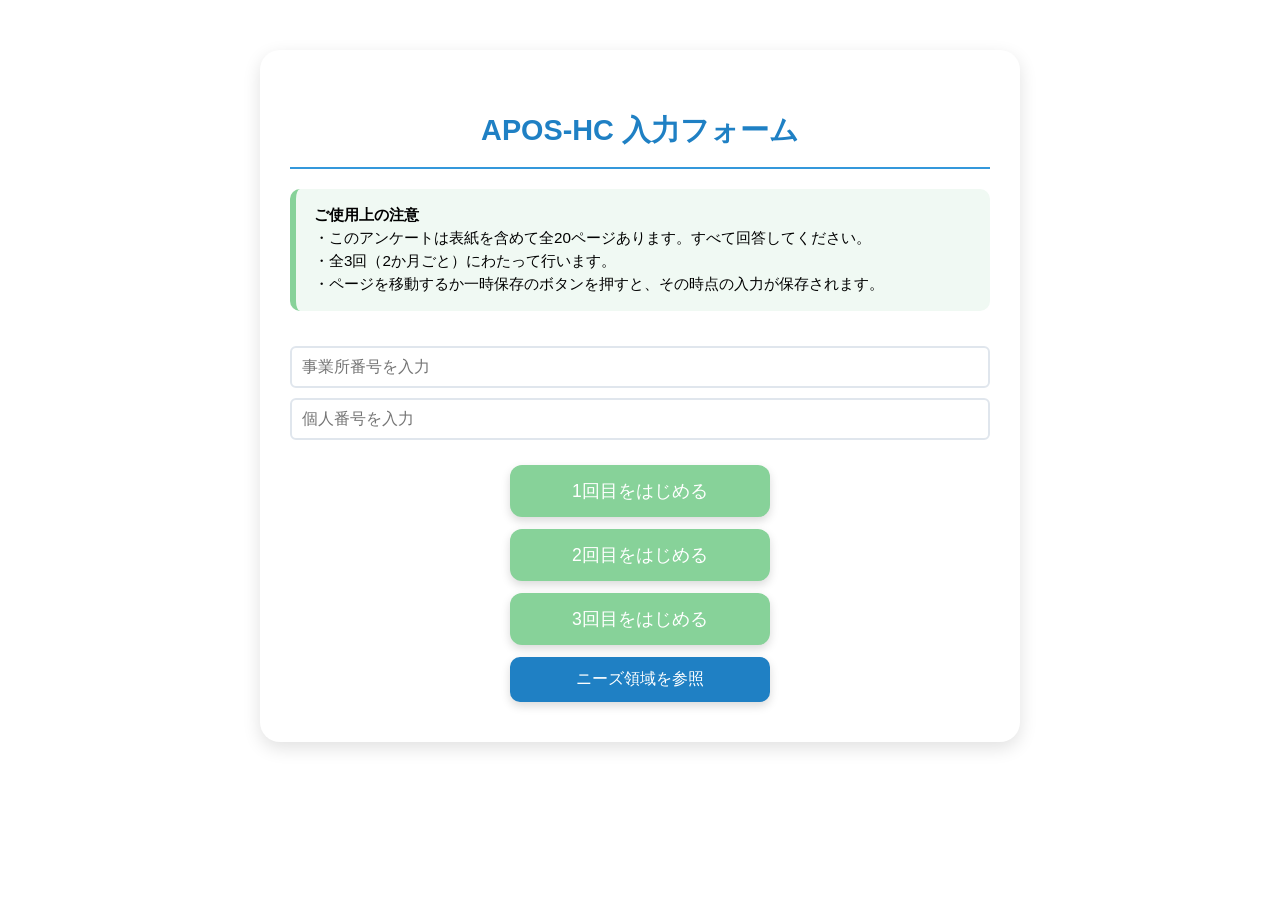
<file: frontend/index.html>
<!DOCTYPE html>
<html lang="ja">
<head>
  <!--
    APOS-HC 本番入力画面。
    実際の設問DOMは main.js + renderer.js が JSON 定義から動的生成する。
  -->
  <meta charset="UTF-8">
  <meta name="viewport" content="width=device-width, initial-scale=1.0, user-scalable=no">
  <meta name="robots" content="noindex, nofollow, noarchive, nosnippet">
  <title>APOS-HC 入力フォーム</title>
  <link rel="stylesheet" href="../main.css">
  <link rel="stylesheet" href="../forms-layout.css">
  <style>
    .dynamic-form-root .form-section {
      margin-bottom: 1rem;
      padding: 0.8rem;
      border: 1px solid #b0d6e6;
      border-radius: 8px;
      background: #fff;
    }

    .dynamic-form-root .form-section > h2 {
      margin: 0 0 0.8rem;
      font-size: 1rem;
      color: #003366;
    }

    .dynamic-form-root .field-row {
      margin-bottom: 0.7rem;
    }

    .dynamic-form-root .field-row:last-child {
      margin-bottom: 0;
    }

    .dynamic-form-root .field-label {
      display: block;
      font-weight: 600;
      margin-bottom: 0.3rem;
      color: #003366;
    }

    .dynamic-form-root input[type="text"],
    .dynamic-form-root input[type="number"],
    .dynamic-form-root input[type="email"],
    .dynamic-form-root select,
    .dynamic-form-root textarea {
      width: 100%;
      box-sizing: border-box;
    }

    .dynamic-form-root .date-triplet {
      display: flex;
      align-items: center;
      gap: 0.5rem;
      flex-wrap: wrap;
    }

    .dynamic-form-root .date-triplet input {
      width: 6em;
    }

    .dynamic-form-root .option-list {
      display: flex;
      flex-wrap: wrap;
      gap: 0.8rem 1.2rem;
    }

    .dynamic-form-root .table-component {
      width: 100%;
      border-collapse: collapse;
    }

    .dynamic-form-root .table-component th,
    .dynamic-form-root .table-component td {
      border: 1px solid #888;
      padding: 6px;
      vertical-align: top;
    }

    .dynamic-form-root .table-component th {
      background: #f5fafd;
      color: #003366;
      text-align: left;
    }

    .dynamic-form-root .table-static-text {
      padding: 0.55rem 0.7rem;
      border-radius: 6px;
      background: #ffffff;
      color: #2b3e50;
      font-weight: 600;
      line-height: 1.4;
    }

    .page-nav {
      margin-top: 1rem;
      display: flex;
      gap: 0.75rem;
      align-items: center;
    }
  </style>
</head>
<body>
  <!-- ここに後からJavaScriptでフォームが表示されます（フォームを埋め込む場所です） -->
  <div id="app"></div>
  <script type="module" src="./js/main.js"></script>
</body>
</html>
</file>
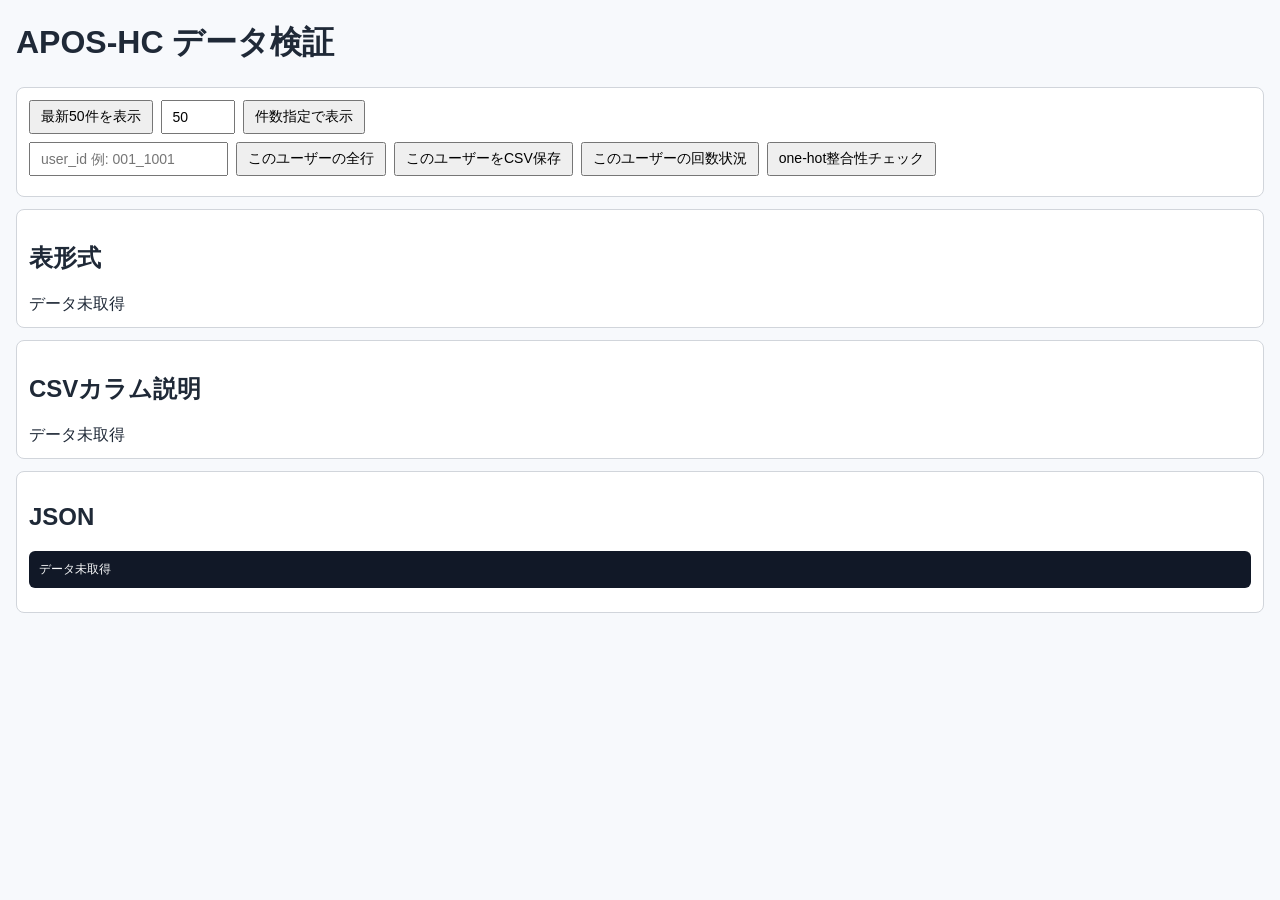
<file: frontend/verify.html>
<!DOCTYPE html>
<html lang="ja">
<head>
  <!--
    APOS-HC 検証専用画面。
    保存結果の可視化・回数確認・one-hot整合性チェックを行う。
  -->
  <meta charset="UTF-8">
  <meta name="viewport" content="width=device-width, initial-scale=1.0">
  <title>APOS-HC 検証ビュー</title>
  <style>
    body {
      font-family: sans-serif;
      margin: 16px;
      background: #f7f9fc;
      color: #1f2937;
    }
    .card {
      background: #fff;
      border: 1px solid #d1d5db;
      border-radius: 8px;
      padding: 12px;
      margin-bottom: 12px;
    }
    .row {
      display: flex;
      gap: 8px;
      flex-wrap: wrap;
      margin-bottom: 8px;
    }
    input, button {
      padding: 6px 10px;
      font-size: 14px;
    }
    button {
      cursor: pointer;
    }
    table {
      width: 100%;
      border-collapse: collapse;
      font-size: 13px;
      background: #fff;
    }
    th, td {
      border: 1px solid #e5e7eb;
      padding: 6px;
      text-align: left;
      vertical-align: top;
    }
    th {
      background: #f3f4f6;
    }
    pre {
      background: #111827;
      color: #f9fafb;
      padding: 10px;
      border-radius: 6px;
      overflow: auto;
      font-size: 12px;
      white-space: pre-wrap;
    }
    .error {
      color: #b91c1c;
      font-weight: 600;
    }
  </style>
</head>
<body>
  <h1>APOS-HC データ検証</h1>

  <div class="card">
    <div class="row">
      <button id="btnLatest">最新50件を表示</button>
      <input id="limitInput" type="number" min="1" max="500" value="50">
      <button id="btnLatestCustom">件数指定で表示</button>
    </div>
    <div class="row">
      <input id="userIdInput" type="text" placeholder="user_id 例: 001_1001">
      <button id="btnUserRows">このユーザーの全行</button>
      <button id="btnUserCsv">このユーザーをCSV保存</button>
      <button id="btnRoundStatus">このユーザーの回数状況</button>
      <button id="btnConsistency">one-hot整合性チェック</button>
    </div>
    <div id="status"></div>
  </div>

  <div class="card">
    <h2>表形式</h2>
    <div id="tableRoot">データ未取得</div>
  </div>

  <div class="card">
    <h2>CSVカラム説明</h2>
    <div id="guideRoot">データ未取得</div>
  </div>

  <div class="card">
    <h2>JSON</h2>
    <pre id="jsonRoot">データ未取得</pre>
  </div>

  <script>
    function resolveApiBase() {
      try {
        const qp = new URLSearchParams(window.location.search || "");
        const fromQuery = (qp.get("apiBase") || "").trim();
        if (fromQuery) return fromQuery.replace(/\/+$/, "");
      } catch (_) {}

      try {
        const o = window.location.origin;
        if (o && o !== "null") return o.replace(/\/+$/, "");
      } catch (_) {}

      return "http://127.0.0.1:8010";
    }
    const apiBase = resolveApiBase();
    const statusEl = document.getElementById("status");
    const tableRoot = document.getElementById("tableRoot");
    const guideRoot = document.getElementById("guideRoot");
    const jsonRoot = document.getElementById("jsonRoot");
    const userIdInput = document.getElementById("userIdInput");
    const limitInput = document.getElementById("limitInput");

    function setStatus(message, isError = false) {
      statusEl.textContent = `[API: ${apiBase}] ${message}`;
      statusEl.className = isError ? "error" : "";
    }

    function renderTable(rows) {
      if (!Array.isArray(rows) || rows.length === 0) {
        tableRoot.innerHTML = "データがありません。";
        return;
      }
      const columns = Object.keys(rows[0]);
      let html = "<table><thead><tr>";
      columns.forEach((col) => {
        html += `<th>${col}</th>`;
      });
      html += "</tr></thead><tbody>";
      rows.forEach((row) => {
        html += "<tr>";
        columns.forEach((col) => {
          const val = row[col] == null ? "" : String(row[col]);
          html += `<td>${val}</td>`;
        });
        html += "</tr>";
      });
      html += "</tbody></table>";
      tableRoot.innerHTML = html;
    }

    function toLabel(text) {
      return String(text || "")
        .replace(/_/g, " ")
        .replace(/\s+/g, " ")
        .trim();
    }

    function firstNonEmpty(rows, col) {
      for (const row of rows) {
        const val = row[col];
        if (val !== null && val !== undefined && String(val).trim() !== "") {
          return val;
        }
      }
      return "";
    }

    function inferKind(col, rows) {
      const vals = rows.map((r) => r[col]).filter((v) => v !== null && v !== undefined && String(v).trim() !== "");
      if (vals.length === 0) return "不明";
      const asText = vals.map((v) => String(v).trim());
      const isBinary = asText.every((v) => v === "0" || v === "1");
      if (isBinary) return "one-hot(0/1)";
      const isNumber = asText.every((v) => !Number.isNaN(Number(v)));
      if (isNumber) return "数値";
      return "文字列";
    }

    function inferDescription(col, kind) {
      const fixed = {
        updated_at: "更新日時",
        last_saved_kind: "保存種別（draft/final）",
        final_submitted_at: "確定日時",
        user_id: "ユーザーID（office_id_personal_id）",
        assessment_round: "アセスメント回（1/2/3）",
        office_id: "事業所ID",
        personal_id: "個人ID"
      };
      if (fixed[col]) return fixed[col];
      if (/_filename$/i.test(col)) return "画像ファイル名";
      if (/_year$|_month$|_day$/i.test(col)) return "日付の分割値";
      if (/_count$/i.test(col)) return "件数/回数";
      if (/_note$|_detail$|_reason$|_other$/i.test(col)) return "自由記述テキスト";
      if (kind === "one-hot(0/1)") {
        const m = col.match(/^(.*)_([^_]+)$/);
        if (m) {
          return `${toLabel(m[1])} の選択肢フラグ（${m[2]}=1）`;
        }
        return "選択肢フラグ（1=該当）";
      }
      return `${toLabel(col)} の値`;
    }

    function buildGuideRows(rows) {
      if (!Array.isArray(rows) || rows.length === 0) {
        return [];
      }
      const columns = Object.keys(rows[0]);
      return columns.map((col) => {
        const kind = inferKind(col, rows);
        const desc = inferDescription(col, kind);
        const sample = firstNonEmpty(rows, col);
        return {
          column_name: col,
          kind: kind,
          description: desc,
          sample_value: sample == null ? "" : String(sample),
        };
      });
    }

    function renderGuide(rows) {
      const guideRows = buildGuideRows(rows);
      if (guideRows.length === 0) {
        guideRoot.innerHTML = "データがありません。";
        return;
      }
      let html = "<table><thead><tr><th>カラム名</th><th>種別</th><th>説明</th><th>例値</th></tr></thead><tbody>";
      guideRows.forEach((row) => {
        html += `<tr><td>${row.column_name}</td><td>${row.kind}</td><td>${row.description}</td><td>${row.sample_value}</td></tr>`;
      });
      html += "</tbody></table>";
      guideRoot.innerHTML = html;
    }

    function toCsv(rows) {
      if (!Array.isArray(rows) || rows.length === 0) {
        return "";
      }
      const columns = Object.keys(rows[0]);
      const escapeCsv = (value) => {
        const text = value == null ? "" : String(value);
        if (/[",\n\r]/.test(text)) {
          return `"${text.replace(/"/g, '""')}"`;
        }
        return text;
      };
      const header = columns.join(",");
      const body = rows
        .map((row) => columns.map((col) => escapeCsv(row[col])).join(","))
        .join("\n");
      return `${header}\n${body}`;
    }

    function downloadCsv(filename, content) {
      const bom = "\uFEFF"; // Excel 文字化け対策
      const blob = new Blob([bom + content], { type: "text/csv;charset=utf-8;" });
      const url = URL.createObjectURL(blob);
      const anchor = document.createElement("a");
      anchor.href = url;
      anchor.download = filename;
      document.body.appendChild(anchor);
      anchor.click();
      document.body.removeChild(anchor);
      URL.revokeObjectURL(url);
    }

    async function fetchAndRender(path) {
      setStatus("取得中...");
      try {
        const res = await fetch(`${apiBase}${path}`);
        const data = await res.json();
        if (!res.ok) {
          setStatus(`取得失敗: HTTP ${res.status}`, true);
          jsonRoot.textContent = JSON.stringify(data, null, 2);
          tableRoot.innerHTML = "エラー";
          guideRoot.innerHTML = "エラー";
          return;
        }
        setStatus("取得成功");
        jsonRoot.textContent = JSON.stringify(data, null, 2);
        const rows = Array.isArray(data.rows)
          ? data.rows
          : (Array.isArray(data) ? data : [data]);
        renderTable(rows);
        renderGuide(rows);
      } catch (error) {
        setStatus(`通信失敗: ${error}`, true);
      }
    }

    document.getElementById("btnLatest").addEventListener("click", () => {
      fetchAndRender("/verify/latest?limit=50");
    });

    document.getElementById("btnLatestCustom").addEventListener("click", () => {
      const limit = Math.max(1, Math.min(500, Number(limitInput.value) || 50));
      fetchAndRender(`/verify/latest?limit=${limit}`);
    });

    document.getElementById("btnUserRows").addEventListener("click", () => {
      const userId = userIdInput.value.trim();
      if (!userId) {
        setStatus("user_id を入力してください", true);
        return;
      }
      fetchAndRender(`/verify/user/${encodeURIComponent(userId)}`);
    });

    document.getElementById("btnUserCsv").addEventListener("click", async () => {
      const userId = userIdInput.value.trim();
      if (!userId) {
        setStatus("user_id を入力してください", true);
        return;
      }
      setStatus("CSV作成中...");
      try {
        const res = await fetch(`${apiBase}/verify/user/${encodeURIComponent(userId)}`);
        const data = await res.json();
        if (!res.ok) {
          setStatus(`取得失敗: HTTP ${res.status}`, true);
          return;
        }
        const rows = Array.isArray(data.rows) ? data.rows : [];
        if (rows.length === 0) {
          setStatus("対象データがありません", true);
          return;
        }
        const csv = toCsv(rows);
        const guideRows = buildGuideRows(rows);
        const guideCsv = toCsv(guideRows);
        const timestamp = new Date().toISOString().replace(/[:.]/g, "-");
        downloadCsv(`form0_legacy_${userId}_${timestamp}.csv`, csv);
        downloadCsv(`form0_legacy_${userId}_${timestamp}_guide.csv`, guideCsv);
        setStatus(`CSV保存完了（データ${rows.length}件 + カラム説明）`);
      } catch (error) {
        setStatus(`CSV作成失敗: ${error}`, true);
      }
    });

    document.getElementById("btnRoundStatus").addEventListener("click", () => {
      const userId = userIdInput.value.trim();
      if (!userId) {
        setStatus("user_id を入力してください", true);
        return;
      }
      fetchAndRender(`/verify/round-status/${encodeURIComponent(userId)}`);
    });

    document.getElementById("btnConsistency").addEventListener("click", () => {
      const userId = userIdInput.value.trim();
      if (!userId) {
        setStatus("user_id を入力してください", true);
        return;
      }
      fetchAndRender(`/verify/consistency/${encodeURIComponent(userId)}`);
    });
  </script>
</body>
</html>
</file>
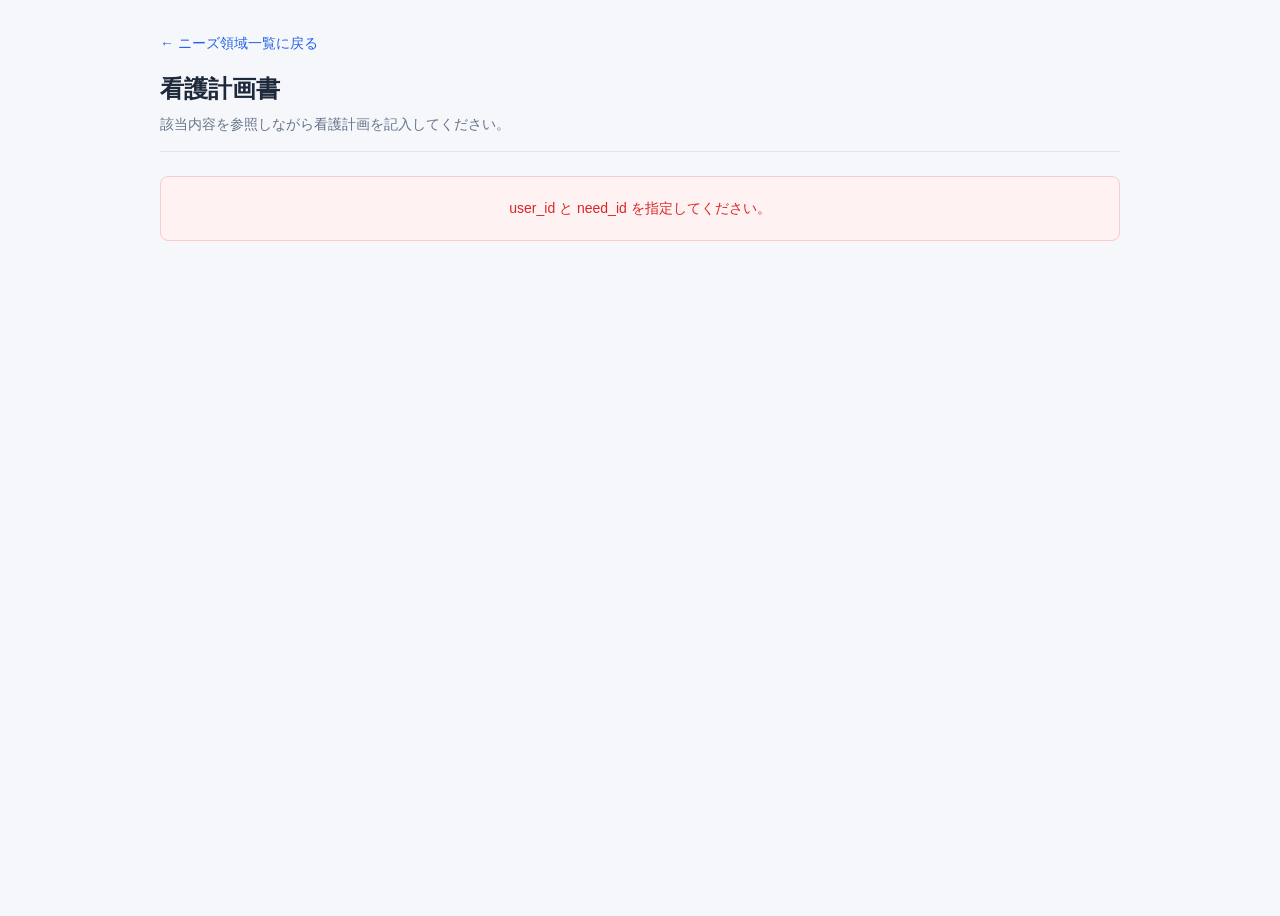
<file: newneed/static/care-plan.html>
<!DOCTYPE html>
<html lang="ja">
<head>
  <meta charset="UTF-8" />
  <meta name="viewport" content="width=device-width, initial-scale=1" />
  <title>看護計画書</title>
  <link rel="stylesheet" href="display.css" />
  <style>
    .care-plan-page { max-width: 960px; margin: 0 auto; }
    .care-plan-back { margin-bottom: 1rem; }
    .care-plan-back a { color: var(--newneed-primary); text-decoration: none; font-size: 0.875rem; }
    .care-plan-back a:hover { text-decoration: underline; }
    .care-plan-layout { display: grid; grid-template-columns: 1fr 1fr; gap: 1.5rem; align-items: start; }
    @media (max-width: 768px) { .care-plan-layout { grid-template-columns: 1fr; } }
    .care-plan-panel { min-width: 0; background: var(--newneed-card); border: 1px solid var(--newneed-border); border-radius: var(--newneed-radius); padding: 1rem; }
    .care-plan-panel h3 { margin: 0 0 0.75rem; font-size: 1rem; color: var(--newneed-text); }
    .care-plan-contents { font-size: 0.875rem; color: var(--newneed-text); min-width: 0; max-height: 70vh; overflow-y: auto; overflow-wrap: break-word; word-break: break-word; }
    .care-plan-contents .content-item { padding: 0.5rem 0 0.5rem 1rem; position: relative; display: flex; flex-wrap: wrap; align-items: baseline; gap: 0.25rem 0; border-bottom: 1px solid var(--newneed-border); }
    .care-plan-contents .content-item:last-child { border-bottom: none; }
    .care-plan-contents .content-item::before { content: "・"; position: absolute; left: 0; color: var(--newneed-text-muted); }
    .care-plan-contents .content-item .content-question { flex: 1 1 100%; min-width: 0; overflow-wrap: break-word; word-break: break-word; line-height: 1.5; }
    .care-plan-contents .content-item .content-answer { flex: 0 0 auto; display: inline-block; font-weight: 600; color: var(--newneed-primary); background: var(--newneed-accent); padding: 0.25rem 0.5rem; border-radius: 4px; margin-top: 0.25rem; overflow-wrap: break-word; word-break: break-word; font-size: 0.8125rem; line-height: 1.4; }
    .care-plan-form label { display: block; margin-top: 1rem; margin-bottom: 0.25rem; font-weight: 600; font-size: 0.875rem; }
    .care-plan-form textarea {
      width: 100%;
      min-height: 140px;
      padding: 0.5rem;
      border: 1px solid var(--newneed-border);
      border-radius: 6px;
      font-size: 0.875rem;
      box-sizing: border-box;
    }
    /* iPad などタブレットでもしっかり書けるよう、看護目標と具体的ケア内容はさらに縦長にする */
    #care_goal {
      min-height: 180px;
    }
    #care_plan_text {
      min-height: 260px;
    }
    .care-plan-prev { margin-top: 0.5rem; }
    .care-plan-prev h3 { font-size: 0.95rem; }
    .care-plan-prev-list { margin: 0.5rem 0 0; padding-left: 1.25rem; font-size: 0.875rem; }
    .care-plan-prev-list li { margin: 0.15rem 0; }
    .care-eval-wrapper { margin-top: 1.25rem; }
    .care-eval-wrapper h3 { font-size: 0.95rem; margin-bottom: 0.5rem; }
    .care-eval-block { border: 1px solid var(--newneed-border); border-radius: 6px; padding: 0.75rem 0.75rem 0.9rem; margin-top: 0.5rem; background: #f8fafc; }
    .care-eval-goal { margin-bottom: 0.6rem; padding-bottom: 0.5rem; border-bottom: 1px dashed var(--newneed-border); }
    .care-eval-goal-label { display: block; font-size: 0.75rem; font-weight: 600; color: var(--newneed-text-muted); margin-bottom: 0.2rem; }
    .care-eval-goal-text { font-size: 0.85rem; color: var(--newneed-text); line-height: 1.5; white-space: pre-wrap; word-break: break-word; }
    .care-eval-header { display: flex; flex-wrap: wrap; gap: 0.35rem 0.5rem; align-items: baseline; margin-bottom: 0.5rem; }
    .care-eval-label { font-size: 0.8rem; font-weight: 700; color: var(--newneed-primary); padding: 0.1rem 0.45rem; border-radius: 999px; background: #dbeafe; }
    .care-eval-text { font-size: 0.9rem; font-weight: 600; color: var(--newneed-text); }
    .care-eval-row { margin-top: 0.4rem; }
    .care-eval-row-label { display: block; font-size: 0.8rem; font-weight: 600; color: var(--newneed-text-muted); margin-bottom: 0.15rem; }
    .care-eval-level-options { display: flex; flex-wrap: wrap; gap: 0.25rem; }
    .care-eval-level-option { position: relative; }
    .care-eval-level-option input { position: absolute; inset: 0; opacity: 0; cursor: pointer; }
    .care-eval-level-option span { display: inline-block; padding: 0.25rem 0.55rem; border-radius: 999px; font-size: 0.8rem; border: 1px solid #dbeafe; background: #eff6ff; color: #1d4ed8; }
    .care-eval-level-option.level-0 input:checked + span { background: #1d4ed8; border-color: #1d4ed8; color: #fff; }
    .care-eval-level-option.level-1 input:checked + span { background: #2563eb; border-color: #2563eb; color: #fff; }
    .care-eval-level-option.level-2 input:checked + span { background: #3b82f6; border-color: #3b82f6; color: #fff; }
    .care-eval-level-option.level-3 input:checked + span { background: #60a5fa; border-color: #60a5fa; color: #0f172a; }
    .care-eval-level-option.level-4 input:checked + span { background: #bfdbfe; border-color: #bfdbfe; color: #0f172a; }
    .care-eval-level-option input:not(:checked) + span { background: #f8fafc; border-color: #e5e7eb; color: var(--newneed-text-muted); }
    .care-eval-contents-options { display: flex; flex-wrap: wrap; gap: 0.4rem 0.75rem; }
    .care-eval-contents-options label { font-size: 0.8rem; font-weight: normal; display: flex; align-items: center; gap: 0.25rem; }
    .care-eval-note-label { font-size: 0.8rem; font-weight: 600; color: var(--newneed-text-muted); margin-bottom: 0.15rem; }
    .care-eval-note { width: 100%; min-height: 80px; font-size: 0.85rem; padding: 0.4rem; border-radius: 6px; border: 1px solid var(--newneed-border); box-sizing: border-box; }
    .care-plan-form .support-options { display: flex; flex-wrap: wrap; gap: 0.5rem; margin-top: 0.25rem; }
    .care-plan-form .support-options label { margin: 0; font-weight: normal; display: flex; align-items: center; gap: 0.35rem; }
    .care-plan-form .support-options input { margin: 0; }
    .care-plan-form .change-level-options { display: flex; flex-wrap: wrap; gap: 0.5rem 1rem; margin-top: 0.25rem; }
    .care-plan-form .change-level-options label { margin: 0; font-weight: normal; display: flex; align-items: center; gap: 0.35rem; }
    .care-plan-form .change-level-options input { margin: 0; }
    .care-plan-form .change-contents-options { display: flex; flex-wrap: wrap; gap: 0.5rem 1rem; margin-top: 0.25rem; }
    .care-plan-form .change-contents-options label { margin: 0; font-weight: normal; display: flex; align-items: center; gap: 0.35rem; }
    .care-plan-form .change-contents-options input { margin: 0; }
    .care-plan-form .btn-row { margin-top: 1.25rem; display: flex; flex-wrap: wrap; gap: 0.5rem; align-items: center; }
    .care-plan-form .save-btn { padding: 0.5rem 1.25rem; font-size: 0.9375rem; font-weight: 600; color: #fff; background: var(--newneed-primary); border: none; border-radius: 6px; cursor: pointer; }
    .care-plan-form .save-btn:hover { background: var(--newneed-primary-hover); }
    .care-plan-form .save-btn:disabled { opacity: 0.6; cursor: not-allowed; }
    .care-plan-form .pdf-btn { padding: 0.5rem 1.25rem; font-size: 0.9375rem; font-weight: 600; color: var(--newneed-primary); background: #fff; border: 1px solid var(--newneed-primary); border-radius: 6px; cursor: pointer; }
    .care-plan-form .pdf-btn:hover { background: rgba(0,0,0,0.04); }
    .care-plan-form .pdf-btn:disabled { opacity: 0.6; cursor: not-allowed; }
    .care-plan-message { margin-top: 0.75rem; font-size: 0.875rem; }
    .care-plan-message.success { color: var(--newneed-success); }
    .care-plan-message.error { color: var(--newneed-error); }
    .care-plan-block { border: 1px solid var(--newneed-border); border-radius: 8px; padding: 0.75rem 0.9rem 0.9rem; margin-top: 0.25rem; background: #f8fafc; }
    .care-plan-block-header { display: flex; align-items: center; justify-content: space-between; margin-bottom: 0.25rem; }
    .care-plan-block-title { font-size: 0.9rem; font-weight: 700; color: var(--newneed-primary); }
    .care-assess-history { margin-top: 0.25rem; }
    .care-assess-acc { margin: 0.5rem 0; border: 1px solid var(--newneed-border); border-radius: 6px; background: #fff; }
    .care-assess-acc summary { cursor: pointer; padding: 0.6rem 0.75rem; list-style: none; }
    .care-assess-acc summary::-webkit-details-marker { display: none; }
    .care-assess-summary { display: flex; flex-wrap: wrap; gap: 0.35rem 0.75rem; align-items: baseline; }
    .care-assess-summary-q { font-weight: 600; flex: 1 1 100%; min-width: 0; line-height: 1.45; }
    .care-assess-summary-a { font-size: 0.8rem; color: var(--newneed-text-muted); max-width: 100%; overflow-wrap: break-word; word-break: break-word; }
    .care-assess-body { padding: 0 0.75rem 0.75rem; }
    .care-assess-round { margin-top: 0.5rem; padding: 0.5rem; background: #f8fafc; border-radius: 4px; }
    .care-assess-round-label { font-size: 0.75rem; font-weight: 600; color: var(--newneed-primary); margin-bottom: 0.35rem; }
    .care-assess-round-content .content-question { display: block; }
    .care-assess-round-content .content-answer { margin-top: 0.25rem; }
    .care-assess-supplement { margin-top: 0.75rem; padding-top: 0.75rem; border-top: 1px dashed var(--newneed-border); }
    .care-assess-supplement-label { display: block; font-size: 0.8rem; font-weight: 600; color: var(--newneed-text-muted); margin-bottom: 0.35rem; }
    .care-assess-trend-options { display: flex; flex-wrap: wrap; gap: 0.35rem 0.75rem; margin: 0.35rem 0; }
    .care-assess-trend-opt { font-size: 0.8rem; font-weight: normal; display: flex; align-items: center; gap: 0.25rem; margin: 0; }
    .care-assess-note-label { display: block; font-size: 0.8rem; font-weight: 600; color: var(--newneed-text-muted); margin-top: 0.35rem; margin-bottom: 0.15rem; }
    .care-assess-qe-note { width: 100%; min-height: 56px; font-size: 0.85rem; padding: 0.4rem; border-radius: 6px; border: 1px solid var(--newneed-border); box-sizing: border-box; }
    .care-assess-empty { font-size: 0.875rem; color: var(--newneed-text-muted); padding: 0.5rem 0; }
    .care-plan-add-btn { background: #fff; color: var(--newneed-primary); border: 1px solid var(--newneed-primary); }
    .care-plan-add-btn:hover { background: rgba(37,99,235,0.06); }
    #pdfContent { position: fixed; left: 0; top: 0; width: 210mm; box-sizing: border-box; display: none; padding: 24px; background: #fff; color: #333; font-family: "Helvetica Neue", "Hiragino Sans", sans-serif; visibility: hidden; z-index: -1; pointer-events: none; }
    #pdfContent .pdf-title { font-size: 18pt; font-weight: bold; margin-bottom: 12px; border-bottom: 2px solid #333; padding-bottom: 10px; }
    #pdfContent .pdf-section { margin-top: 18px; }
    #pdfContent .pdf-section-title { font-size: 11pt; font-weight: bold; margin-bottom: 8px; color: #333; }
    #pdfContent .pdf-section-body { font-size: 10pt; line-height: 1.65; color: #333; white-space: pre-wrap; word-break: break-word; }
    #pdfContent .pdf-list { margin: 0; padding-left: 1.4em; }
    #pdfContent .pdf-list li { margin: 5px 0; font-size: 10pt; line-height: 1.65; }
    #pdfContent .pdf-plan-block { margin-top: 18px; padding: 12px 0 12px 14px; border-left: 4px solid #2563eb; background: #f8fafc; }
    #pdfContent .pdf-eval-block { margin-top: 12px; padding: 12px; border: 1px solid #e5e7eb; border-radius: 4px; background: #fff; page-break-inside: avoid; }
    #pdfContent .pdf-eval-block .pdf-eval-label { font-size: 9pt; color: #6b7280; margin-bottom: 2px; }
    #pdfContent .pdf-eval-block .pdf-eval-content { font-size: 10pt; line-height: 1.65; margin-bottom: 8px; }
    #pdfContent .pdf-eval-block .pdf-eval-content:last-child { margin-bottom: 0; }
    @media print {
      body * { visibility: hidden; }
      #pdfContent, #pdfContent * { visibility: visible; }
      #pdfContent {
        position: absolute !important;
        left: 0 !important;
        top: 0 !important;
        width: 100% !important;
        max-width: none !important;
        display: block !important;
        padding: 16px !important;
        margin: 0 !important;
        background: #fff !important;
        box-sizing: border-box !important;
      }
      #pdfContent .pdf-section { page-break-inside: avoid; }
      #pdfContent .pdf-eval-block { page-break-inside: avoid; }
    }
  </style>
</head>
<body class="newneed">
  <div class="care-plan-page">
    <div class="care-plan-back">
      <a href="#" id="backLink">← ニーズ領域一覧に戻る</a>
    </div>
    <header class="newneed-header">
      <h1 class="newneed-title" id="pageTitle">看護計画書</h1>
      <p class="newneed-subtitle" id="pageSubtitle">該当内容を参照しながら看護計画を記入してください。</p>
    </header>

    <div id="loadError" class="newneed-result-error" style="display:none;"></div>
    <div id="mainArea" style="display:none;">
      <div class="care-plan-layout">
        <div class="care-plan-panel">
          <h3>このニーズ領域のアセス経過（1〜3回目）</h3>
          <div class="care-plan-contents care-assess-history" id="assessmentHistoryArea"></div>

          <div id="careEvaluationsWrapper" class="care-eval-wrapper" style="display:none;">
            <h3 class="care-plan-subtitle">前回のケア計画・ケアごとの評価</h3>
            <div id="careEvaluationsBody"></div>
          </div>
        </div>

        <div class="care-plan-panel">
          <form class="care-plan-form" id="carePlanForm">
            <div id="carePlanBlocks">
              <section class="care-plan-block" data-plan-index="1">
                <div class="care-plan-block-header">
                  <span class="care-plan-block-title">計画1</span>
                </div>
                <label for="care_goal">看護目標（短期・長期）（最大500字）</label>
                <textarea id="care_goal" name="care_goal" data-role="care_goal" maxlength="500" placeholder="短期・長期の看護目標を記入してください"></textarea>
                <label for="care_plan_text">ニーズ領域に対する具体的ケア内容（最大1000字）</label>
                <textarea id="care_plan_text" name="care_plan_text" data-role="care_plan_text" maxlength="1000" placeholder="具体的なケア内容を記入してください"></textarea>
                <label>支援方法（公式分類・複数選択可）</label>
                <div class="support-options" id="supportOptions"></div>
              </section>
            </div>
            <div class="btn-row">
              <button type="submit" class="save-btn" id="saveBtn">保存</button>
              <button type="button" class="save-btn care-plan-add-btn" id="addPlanBtn">＋ 計画を追加</button>
              <button type="button" class="pdf-btn" id="pdfBtn">画面上の情報をPDFで保存</button>
            </div>
          </form>
          <div class="care-plan-message" id="messageArea"></div>
        </div>
      </div>
    </div>
    <div id="pdfContent" aria-hidden="true"></div>
  </div>

  <script>
    (function() {
      var supportChoices = ["教育・情報提供・相談", "直接ケア", "処置・検査", "ケアマネジメント", "観察・モニタリング"];
      var changeLevelChoices = ["大きく改善", "ある程度改善", "変化なし", "ある程度低下", "大きく低下"];
      var changeContentsChoices = ["知識・理解", "行動・反応・活動", "利用者の状態"];
      function getBasePath() {
        // ローカルで static サーバー(:5500)から開いた場合はAPI(:8000)へ向ける。
        var isLocal = window.location.hostname === "localhost" || window.location.hostname === "127.0.0.1";
        if (isLocal && window.location.port !== "8000") {
          return window.location.protocol + "//" + window.location.hostname + ":8000/api/newneed";
        }
        return window.location.origin + "/api/newneed";
      }
      function getQuery(name) {
        var q = window.location.search.slice(1).split("&");
        for (var i = 0; i < q.length; i++) {
          var kv = q[i].split("=");
          if (decodeURIComponent(kv[0]) === name) return decodeURIComponent((kv[1] || "").replace(/\+/g, " "));
        }
        return "";
      }
      function escapeHtml(s) {
        if (s == null) return "";
        var div = document.createElement("div");
        div.textContent = String(s);
        return div.innerHTML;
      }
      function escapeAttr(s) {
        if (s == null) return "";
        return String(s).replace(/&/g, "&amp;").replace(/"/g, "&quot;").replace(/</g, "&lt;");
      }
      function splitQuestionAnswer(text) {
        if (text == null) text = "";
        var s = String(text).trim();
        var idx = -1;
        for (var i = 0; i < s.length; i++) {
          if (s[i] === " " || s[i] === "\u3000") idx = i;
        }
        if (idx < 0) return { question: s, answer: "" };
        var q = s.slice(0, idx).trim();
        var a = s.slice(idx).trim();
        if (!a) return { question: s, answer: "" };
        return { question: q, answer: a };
      }

      // care_plan_text をケアごとの配列に分解
      function splitCarePlanIntoItems(text) {
        if (text == null) text = "";
        var lines = String(text).split(/\r?\n/);
        var items = [];
        lines.forEach(function(line) {
          var s = String(line || "").trim();
          if (!s) return;
          // 先頭の「・」「①」「1.」「1)」「１）」などの記号を除去
          s = s.replace(/^([0-9０-９]+[\.\)\）]\s*|[①-⑩]|・)\s*/, "");
          s = s.trim();
          if (s) items.push(s);
        });
        return items;
      }

      // 現在 round の保存済み計画から表示用のケア項目配列を取得（care_plan_text または care_plans 対応）
      // 戻り値: [{careText, careGoal}, ...]
      function getCareItemsWithGoalsFromPlan(cp) {
        if (!cp) return [];
        if (cp.care_plans && Array.isArray(cp.care_plans) && cp.care_plans.length > 0) {
          var items = [];
          cp.care_plans.forEach(function(p) {
            var goalVal = (p.care_goal || "").trim();
            var t = (p.care_plan_text || "").split(/\r?\n/).map(function(l) {
              return String(l || "").replace(/^・\s*/, "").trim();
            }).filter(Boolean);
            t.forEach(function(line) { items.push({ careText: line, careGoal: goalVal }); });
          });
          return items;
        }
        var texts = splitCarePlanIntoItems(cp.care_plan_text || "");
        var goalVal = (cp.care_goal || "").trim();
        return texts.map(function(t) { return { careText: t, careGoal: goalVal }; });
      }

      // フォームの現在値からケア項目と看護目標を取得
      function getCareItemsWithGoalsFromForm() {
        var container = document.getElementById("carePlanBlocks");
        if (!container) {
          var goalEl = document.getElementById("care_goal");
          var textEl = document.getElementById("care_plan_text");
          var goalVal = goalEl ? (goalEl.value || "").trim() : "";
          var texts = splitCarePlanIntoItems(textEl ? textEl.value : "");
          return texts.map(function(t) { return { careText: t, careGoal: goalVal }; });
        }
        var blocks = container.querySelectorAll(".care-plan-block");
        if (!blocks.length) return [];
        var items = [];
        blocks.forEach(function(block) {
          var goalEl = block.querySelector("textarea[data-role='care_goal']");
          var textEl = block.querySelector("textarea[data-role='care_plan_text']");
          var goalVal = goalEl ? (goalEl.value || "").trim() : "";
          var texts = (textEl ? textEl.value : "").split(/\r?\n/).map(function(l) {
            return String(l || "").replace(/^・\s*/, "").trim();
          }).filter(Boolean);
          texts.forEach(function(line) { items.push({ careText: line, careGoal: goalVal }); });
        });
        return items;
      }

      function renderCareEvaluations(careItemsWithGoals, existingEvals) {
        var wrap = document.getElementById("careEvaluationsWrapper");
        var body = document.getElementById("careEvaluationsBody");
        if (!wrap || !body) return;
        body.innerHTML = "";
        if (!careItemsWithGoals || !careItemsWithGoals.length) {
          wrap.style.display = "none";
          return;
        }
        wrap.style.display = "block";

        var evalMap = {};
        if (existingEvals && existingEvals.length) {
          existingEvals.forEach(function(ev) {
            var idx = parseInt(ev.care_index, 10);
            if (!isNaN(idx) && idx >= 1 && !evalMap[idx]) {
              evalMap[idx] = ev;
            }
          });
        }

        var html = "";
        careItemsWithGoals.forEach(function(item, i) {
          var careText = typeof item === "object" ? (item.careText || "") : String(item);
          var careGoal = typeof item === "object" ? (item.careGoal || "") : "";
          var index = i + 1;
          var ev = evalMap[index] || {};
          var changeLevelVal = ev.change_level || "";
          var changeContentsRaw = ev.change_contents;
          var changeContentsArr = [];
          if (Array.isArray(changeContentsRaw)) {
            changeContentsArr = changeContentsRaw.slice();
          } else if (typeof changeContentsRaw === "string") {
            changeContentsArr = changeContentsRaw.split(",").map(function(s) { return s.trim(); }).filter(Boolean);
          }
          var selectedContents = {};
          changeContentsArr.forEach(function(v) { selectedContents[v] = true; });
          var noteVal = ev.note || "";

          var levelName = "care_eval_" + index + "_level";
          var contentsName = "care_eval_" + index + "_contents";
          var noteName = "care_eval_" + index + "_note";

          var careLabelNum = index <= 10 ? String.fromCharCode(0x2460 + index - 1) : String(index);
          html += "<section class=\"care-eval-block\" data-care-index=\"" + index + "\" data-care-text=\"" + escapeHtml(careText) + "\" data-care-goal=\"" + escapeHtml(careGoal) + "\">";
          if (careGoal) {
            html += "<div class=\"care-eval-goal\"><span class=\"care-eval-goal-label\">看護目標（短期・長期）</span><div class=\"care-eval-goal-text\">" + escapeHtml(careGoal) + "</div></div>";
          }
          html += "<header class=\"care-eval-header\">";
          html += "<span class=\"care-eval-label\">ケア" + careLabelNum + "</span>";
          html += "<span class=\"care-eval-text\">" + escapeHtml(careText) + "</span>";
          html += "</header>";
          html += "<div class=\"care-eval-body\">";

          // 前回からの変化（5段階）
          html += "<div class=\"care-eval-row care-eval-level-row\">";
          html += "<span class=\"care-eval-row-label\">前回からの変化</span>";
          html += "<div class=\"care-eval-level-options\">";
          changeLevelChoices.forEach(function(choice, levelIdx) {
            var checked = changeLevelVal === choice ? " checked" : "";
            html += "<label class=\"care-eval-level-option level-" + levelIdx + "\">";
            html += "<input type=\"radio\" name=\"" + levelName + "\" value=\"" + escapeHtml(choice) + "\"" + checked + ">";
            html += "<span>" + escapeHtml(choice) + "</span>";
            html += "</label>";
          });
          html += "</div></div>";

          // 変化した内容（複数選択）
          html += "<div class=\"care-eval-row\">";
          html += "<span class=\"care-eval-row-label\">変化した内容（複数選択可）</span>";
          html += "<div class=\"care-eval-contents-options\">";
          changeContentsChoices.forEach(function(choice) {
            var checked = selectedContents[choice] ? " checked" : "";
            html += "<label><input type=\"checkbox\" name=\"" + contentsName + "\" value=\"" + escapeHtml(choice) + "\"" + checked + "> " + escapeHtml(choice) + "</label>";
          });
          html += "</div></div>";

          // 前回からの変化（理由記述）
          html += "<div class=\"care-eval-row\">";
          html += "<span class=\"care-eval-row-label\">前回からの変化（理由記述）</span>";
          html += "<textarea class=\"care-eval-note\" name=\"" + noteName + "\" placeholder=\"前回アセスメントからの変化があれば記入\" maxlength=\"500\">" + escapeHtml(noteVal) + "</textarea>";
          html += "</div>";

          html += "</div>";
          html += "</section>";
        });

        body.innerHTML = html;
      }

      // 同じ round の保存済み計画を「前回のケア計画」として表示し、ケアごとの評価を用意する（round ごとに完結）
      function loadPreviousCarePlanAndEvaluations(userId, round, needId, currentCarePlan) {
        var wrapEval = document.getElementById("careEvaluationsWrapper");
        if (wrapEval) wrapEval.style.display = "none";

        var items = getCareItemsWithGoalsFromPlan(currentCarePlan || {});
        var rawEv = currentCarePlan && currentCarePlan.care_evaluations;
        var existingEvals = Array.isArray(rawEv) ? rawEv : [];

        if (items.length > 0) {
          if (wrapEval) wrapEval.style.display = "block";
          renderCareEvaluations(items, existingEvals);
        }
      }

      function collectCareEvaluations() {
        var wrap = document.getElementById("careEvaluationsWrapper");
        var body = document.getElementById("careEvaluationsBody");
        if (!wrap || !body || wrap.style.display === "none") return [];
        var blocks = body.querySelectorAll(".care-eval-block");
        var results = [];
        blocks.forEach(function(block) {
          var index = parseInt(block.getAttribute("data-care-index"), 10);
          if (isNaN(index) || index < 1) return;
          var careText = block.getAttribute("data-care-text") || "";
          var levelInput = block.querySelector("input[name='care_eval_" + index + "_level']:checked");
          var changeLevel = levelInput ? levelInput.value : "";
          var contentsInputs = block.querySelectorAll("input[name='care_eval_" + index + "_contents']:checked");
          var changeContents = Array.prototype.map.call(contentsInputs, function(n) { return n.value; });
          var noteEl = block.querySelector("textarea[name='care_eval_" + index + "_note']");
          var note = noteEl ? noteEl.value : "";
          if (!careText && !changeLevel && !changeContents.length && !note) return;
          results.push({
            care_index: index,
            care_text: careText,
            change_level: changeLevel,
            change_contents: changeContents,
            note: note
          });
        });
        return results;
      }

      function buildQuestionEvalMap(list) {
        var m = {};
        if (!Array.isArray(list) || !list.length) return m;
        list.forEach(function(ev) {
          var col = ev.column;
          if (col) m[col] = { trend: ev.trend || "", note: ev.note || "" };
        });
        return m;
      }

      function renderAssessmentHistory(history, currentRound, qeMap) {
        var el = document.getElementById("assessmentHistoryArea");
        if (!el) return;
        if (!history || !history.length) {
          el.innerHTML = "<div class=\"care-assess-empty\">該当するアセス項目はありません。</div>";
          return;
        }
        var roundLabels = { "1": "1回目", "2": "2回目", "3": "3回目" };
        var trendChoices = ["改善", "維持", "悪化", "該当なし"];
        var html = "";
        history.forEach(function(h, idx) {
          var col = h.column || "";
          var rounds = h.rounds || {};
          var qe = qeMap[col] || {};
          var trend = qe.trend || "";
          var note = qe.note || "";
          var headerQ = "";
          for (var ri = 1; ri <= 3; ri++) {
            var r = String(ri);
            var dt = rounds[r];
            if (dt) {
              var partsH = splitQuestionAnswer(dt);
              if (partsH.question) {
                headerQ = partsH.question;
                break;
              }
            }
          }
          if (!headerQ) headerQ = col;
          var preview = "";
          var cr = rounds[currentRound];
          if (cr) {
            var p = splitQuestionAnswer(cr);
            preview = (p.answer || p.question || "").trim();
            if (preview.length > 100) preview = preview.slice(0, 100) + "…";
          }
          html += "<details class=\"care-assess-acc\" data-column=\"" + escapeAttr(col) + "\">";
          html += "<summary class=\"care-assess-summary\">";
          html += "<span class=\"care-assess-summary-q\">" + escapeHtml(headerQ) + "</span>";
          if (preview) html += "<span class=\"care-assess-summary-a\">" + escapeHtml(preview) + "</span>";
          html += "</summary>";
          html += "<div class=\"care-assess-body\">";
          ["1", "2", "3"].forEach(function(r) {
            var dt = rounds[r];
            if (dt === null || dt === undefined) dt = "";
            var raw = String(dt);
            if (/^enjoyment_[123]_なし$/.test(raw)) raw = "なし";
            var parts = splitQuestionAnswer(raw);
            html += "<div class=\"care-assess-round\" data-round=\"" + r + "\">";
            html += "<div class=\"care-assess-round-label\">" + roundLabels[r] + "</div>";
            html += "<div class=\"care-assess-round-content content-item\">";
            if (parts.question) html += "<span class=\"content-question\">" + escapeHtml(parts.question) + "</span>";
            if (parts.answer) html += "<span class=\"content-answer\">" + escapeHtml(parts.answer) + "</span>";
            else if (!parts.question && raw) html += "<span class=\"content-answer\">" + escapeHtml(raw) + "</span>";
            else if (!raw) html += "<span class=\"content-question\" style=\"color:var(--newneed-text-muted)\">（該当なし）</span>";
            html += "</div></div>";
          });
          html += "</div>";
          if (currentRound !== "1") {
            html += "<div class=\"care-assess-supplement\">";
            html += "<span class=\"care-assess-supplement-label\">この項目の経過（任意）</span>";
            html += "<div class=\"care-assess-trend-options\">";
            trendChoices.forEach(function(t) {
              var chk = trend === t ? " checked" : "";
              html += "<label class=\"care-assess-trend-opt\"><input type=\"radio\" name=\"qe_trend_" + idx + "\" value=\"" + escapeHtml(t) + "\"" + chk + "> " + escapeHtml(t) + "</label>";
            });
            html += "</div>";
            html += "<span class=\"care-assess-note-label\">所見（任意）</span>";
            html += "<textarea class=\"care-assess-qe-note\" maxlength=\"500\" rows=\"2\" placeholder=\"必要に応じて記入\">" + escapeHtml(note) + "</textarea>";
            html += "</div>";
          }
          html += "</details>";
        });
        el.innerHTML = html;
      }

      function collectQuestionEvaluations() {
        if (round === "1") return [];
        var details = document.querySelectorAll("#assessmentHistoryArea details.care-assess-acc");
        var arr = [];
        details.forEach(function(d, idx) {
          var col = d.getAttribute("data-column");
          if (!col) return;
          var trendInput = d.querySelector("input[name=\"qe_trend_" + idx + "\"]:checked");
          var noteEl = d.querySelector("textarea.care-assess-qe-note");
          var trend = trendInput ? trendInput.value : "";
          var note = noteEl ? noteEl.value.trim() : "";
          if (!trend && !note) return;
          arr.push({ column: col, trend: trend, note: note });
        });
        return arr;
      }

      // 複数の計画ブロックから、1つの care_goal / care_plan_text / support_methods にまとめる
      function collectCarePlans() {
        var container = document.getElementById("carePlanBlocks");
        if (!container) {
          return {
            careGoal: document.getElementById("care_goal").value || "",
            carePlanText: document.getElementById("care_plan_text").value || "",
            supportMethods: Array.prototype.map.call(
              document.querySelectorAll("input[name=support]:checked"),
              function(n) { return n.value; }
            ).join(","),
          };
        }
        var blocks = container.querySelectorAll(".care-plan-block");
        if (!blocks.length) {
          return { careGoal: "", carePlanText: "", supportMethods: "" };
        }

        var goals = [];
        var texts = [];
        var supportSet = {};

        blocks.forEach(function(block, idx) {
          var idx1 = idx + 1;
          var goalEl = block.querySelector("textarea[data-role='care_goal']");
          var textEl = block.querySelector("textarea[data-role='care_plan_text']");
          var goalVal = goalEl ? (goalEl.value || "").trim() : "";
          var textVal = textEl ? (textEl.value || "").trim() : "";

          if (goalVal) {
            goals.push("【計画" + idx1 + "】\n" + goalVal);
          }

          if (textVal) {
            textVal.split(/\r?\n/).map(function(line) {
              return String(line || "").trim();
            }).filter(Boolean).forEach(function(line) {
              // 2回目以降の参照用に1行1ケアとして「・」付きで保存
              texts.push("・" + line);
            });
          }

          var supportInputs = block.querySelectorAll("input[data-role='support']:checked");
          Array.prototype.forEach.call(supportInputs, function(n) {
            var v = (n.value || "").trim();
            if (v) supportSet[v] = true;
          });
        });

        return {
          careGoal: goals.join("\n\n"),
          carePlanText: texts.join("\n"),
          supportMethods: Object.keys(supportSet).join(","),
        };
      }

      // PDF用：計画ごとの配列を返す（【計画N】→ 具体的ケア内容 → 支援方法 のブロック組み立て用）
      function collectCarePlansAsList() {
        var container = document.getElementById("carePlanBlocks");
        if (!container) {
          var goal = (document.getElementById("care_goal") && document.getElementById("care_goal").value) || "";
          var text = (document.getElementById("care_plan_text") && document.getElementById("care_plan_text").value) || "";
          var supportNodes = document.querySelectorAll("input[name=support]:checked");
          var supportStr = Array.prototype.map.call(supportNodes, function(n) { return n.value; }).join("、") || "（未選択）";
          return [{ careGoal: goal, carePlanText: text, supportMethods: supportStr }];
        }
        var blocks = container.querySelectorAll(".care-plan-block");
        if (!blocks.length) {
          return [];
        }
        var list = [];
        blocks.forEach(function(block, idx) {
          var idx1 = idx + 1;
          var goalEl = block.querySelector("textarea[data-role='care_goal']");
          var textEl = block.querySelector("textarea[data-role='care_plan_text']");
          var goalVal = goalEl ? (goalEl.value || "").trim() : "";
          var textVal = textEl ? (textEl.value || "").trim() : "";
          var lines = [];
          if (textVal) {
            textVal.split(/\r?\n/).map(function(line) { return String(line || "").trim(); }).filter(Boolean).forEach(function(line) {
              lines.push("・" + line);
            });
          }
          var supportInputs = block.querySelectorAll("input[data-role='support']:checked");
          var supportArr = [];
          Array.prototype.forEach.call(supportInputs, function(n) {
            var v = (n.value || "").trim();
            if (v) supportArr.push(v);
          });
          list.push({
            careGoal: goalVal,
            carePlanText: lines.join("\n"),
            supportMethods: supportArr.length ? supportArr.join("、") : "（未選択）",
          });
        });
        return list;
      }

      var userId = getQuery("user_id");
      var round = getQuery("round") || "1";
      var needId = getQuery("need_id");
      var base = getBasePath();
      var lastAssessmentHistory = [];
      var backLink = document.getElementById("backLink");
      backLink.href = base + "/static/display.html?user_id=" + encodeURIComponent(userId) + "&round=" + encodeURIComponent(round);

      if (!userId || !needId) {
        document.getElementById("loadError").style.display = "block";
        document.getElementById("loadError").textContent = "user_id と need_id を指定してください。";
        document.getElementById("mainArea").style.display = "none";
      } else {
        var url = base + "/care-plan/form?user_id=" + encodeURIComponent(userId) + "&round=" + encodeURIComponent(round) + "&need_id=" + encodeURIComponent(needId);
        fetch(url)
          .then(function(res) {
            if (!res.ok) throw new Error(res.status === 404 ? "レコードが見つかりません" : res.statusText);
            return res.json();
          })
          .then(function(data) {
            document.getElementById("loadError").style.display = "none";
            document.getElementById("mainArea").style.display = "block";
            var item = data.need_item || {};
            document.getElementById("pageTitle").textContent = "看護計画書 — " + (item.need_id || "") + " " + (item.need_name_jp || "");
            lastAssessmentHistory = data.assessment_history || [];
            var cp = data.care_plan || {};
            var qeMap = buildQuestionEvalMap(cp.question_evaluations);
            renderAssessmentHistory(lastAssessmentHistory, round, qeMap);

            var planList = data.care_plans && Array.isArray(data.care_plans) ? data.care_plans : [];

            var blocksContainer = document.getElementById("carePlanBlocks");
            var baseBlock = blocksContainer ? blocksContainer.querySelector(".care-plan-block") : null;

            if (planList.length > 0 && baseBlock && round === "1") {
              // 複数計画を復元：必要な数だけブロックを用意してから各ブロックに代入
              var blocks = blocksContainer.querySelectorAll(".care-plan-block");
              while (blocks.length < planList.length) {
                var nextIndex = blocks.length + 1;
                var clone = baseBlock.cloneNode(true);
                clone.setAttribute("data-plan-index", nextIndex);
                var title = clone.querySelector(".care-plan-block-title");
                if (title) title.textContent = "計画" + nextIndex;
                clone.querySelectorAll("textarea[data-role='care_goal'], textarea[data-role='care_plan_text']").forEach(function(ta) {
                  ta.value = "";
                  ta.removeAttribute("id");
                  ta.removeAttribute("name");
                });
                var supportEl = clone.querySelector(".support-options");
                if (supportEl) {
                  var sh = "";
                  supportChoices.forEach(function(choice) {
                    sh += "<label><input type=\"checkbox\" data-role=\"support\" value=\"" + escapeHtml(choice) + "\"> " + escapeHtml(choice) + "</label>";
                  });
                  supportEl.innerHTML = sh;
                }
                blocksContainer.appendChild(clone);
                blocks = blocksContainer.querySelectorAll(".care-plan-block");
              }
              blocks = blocksContainer.querySelectorAll(".care-plan-block");
              planList.forEach(function(plan, idx) {
                if (idx >= blocks.length) return;
                var block = blocks[idx];
                var goalEl = block.querySelector("textarea[data-role='care_goal']");
                var textEl = block.querySelector("textarea[data-role='care_plan_text']");
                if (goalEl) goalEl.value = plan.care_goal || "";
                if (textEl) textEl.value = plan.care_plan_text || "";
                var savedMethods = (plan.support_methods || "").replace(/、/g, ",").split(",").map(function(s) { return s.trim(); }).filter(Boolean);
                var supportContainer = block.querySelector(".support-options");
                if (supportContainer) {
                  var optsHtml = "";
                  supportChoices.forEach(function(choice) {
                    var checked = savedMethods.indexOf(choice) !== -1 ? " checked" : "";
                    optsHtml += "<label><input type=\"checkbox\" data-role=\"support\" value=\"" + escapeHtml(choice) + "\"" + checked + "> " + escapeHtml(choice) + "</label>";
                  });
                  supportContainer.innerHTML = optsHtml;
                }
              });
            } else {
              // 単一または従来形式：1ブロック目に care_plan を代入
              document.getElementById("care_goal").value = cp.care_goal || "";
              document.getElementById("care_plan_text").value = cp.care_plan_text || "";
              var savedMethods = (cp.support_methods || "").split(",").map(function(s) { return s.trim(); }).filter(Boolean);
              var optsHtml = "";
              supportChoices.forEach(function(choice) {
                var checked = savedMethods.indexOf(choice) !== -1 ? " checked" : "";
                optsHtml += "<label><input type=\"checkbox\" name=\"support\" data-role=\"support\" value=\"" + escapeHtml(choice) + "\"" + checked + "> " + escapeHtml(choice) + "</label>";
              });
              document.getElementById("supportOptions").innerHTML = optsHtml;
            }

            // 同じ round の保存済み計画があれば「前回のケア計画・ケアごとの評価」を表示（round ごとに完結）
            loadPreviousCarePlanAndEvaluations(userId, round, needId, cp);

            // 1回目のみ「＋ 計画を追加」ボタンを表示
            var addBtn = document.getElementById("addPlanBtn");
            var blocksContainer = document.getElementById("carePlanBlocks");
            if (addBtn && blocksContainer) {
              if (round === "1") {
                addBtn.style.display = "inline-block";
              } else {
                addBtn.style.display = "none";
              }

              if (!addBtn._initialized) {
                addBtn._initialized = true;
                addBtn.addEventListener("click", function() {
                  var baseBlock = blocksContainer.querySelector(".care-plan-block");
                  if (!baseBlock) return;
                  var blocks = blocksContainer.querySelectorAll(".care-plan-block");
                  var nextIndex = blocks.length + 1;
                  var clone = baseBlock.cloneNode(true);
                  clone.setAttribute("data-plan-index", nextIndex);
                  var title = clone.querySelector(".care-plan-block-title");
                  if (title) title.textContent = "計画" + nextIndex;

                  // テキストエリアは初期化し、id/name は重複しないように外す
                  clone.querySelectorAll("textarea[data-role='care_goal'], textarea[data-role='care_plan_text']").forEach(function(ta) {
                    ta.value = "";
                    ta.removeAttribute("id");
                    ta.removeAttribute("name");
                  });

                  // 支援方法のチェックボックスも初期化
                  var supportEl = clone.querySelector(".support-options");
                  if (supportEl) {
                    var html = "";
                    supportChoices.forEach(function(choice) {
                      html += "<label><input type=\"checkbox\" data-role=\"support\" value=\"" +
                        escapeHtml(choice) + "\"> " + escapeHtml(choice) + "</label>";
                    });
                    supportEl.innerHTML = html;
                  }

                  blocksContainer.appendChild(clone);
                });
              }
            }
          })
          .catch(function(err) {
            document.getElementById("loadError").style.display = "block";
            document.getElementById("loadError").textContent = err.message || "読み込みに失敗しました。";
          });
      }

      document.getElementById("carePlanForm").addEventListener("submit", function(e) {
        e.preventDefault();
        var careEvaluations = collectCareEvaluations();
        var questionEvaluations = collectQuestionEvaluations();
        var planAgg = collectCarePlans();
        var planListForSave = collectCarePlansAsList().map(function(p) {
          return { care_goal: p.careGoal, care_plan_text: p.carePlanText, support_methods: p.supportMethods };
        });
        var payload = {
          user_id: userId,
          assessment_round: round,
          need_id: needId,
          care_goal: planAgg.careGoal,
          care_plan_text: planAgg.carePlanText,
          support_methods: planAgg.supportMethods,
          care_plans: planListForSave,
          change_level: "",
          change_contents: "",
          change_from_previous: "",
          care_evaluations: careEvaluations,
          question_evaluations: questionEvaluations
        };
        var btn = document.getElementById("saveBtn");
        var msg = document.getElementById("messageArea");
        btn.disabled = true;
        msg.textContent = "";
        msg.className = "care-plan-message";
        fetch(base + "/care-plan", {
          method: "POST",
          headers: { "Content-Type": "application/json" },
          body: JSON.stringify(payload)
        })
          .then(function(res) { return res.json(); })
          .then(function(data) {
            btn.disabled = false;
            msg.className = "care-plan-message success";
            msg.textContent = data.message || "保存しました。";
            // 保存した内容で左の「前回のケア計画・ケアごとの評価」を更新
            var newItems = getCareItemsWithGoalsFromForm();
            if (newItems.length > 0) {
              var evals = collectCareEvaluations();
              var wrapEval = document.getElementById("careEvaluationsWrapper");
              if (wrapEval) wrapEval.style.display = "block";
              renderCareEvaluations(newItems, evals);
            }
            var qeMapSaved = buildQuestionEvalMap(collectQuestionEvaluations());
            renderAssessmentHistory(lastAssessmentHistory, round, qeMapSaved);
          })
          .catch(function(err) {
            btn.disabled = false;
            msg.className = "care-plan-message error";
            msg.textContent = err.message || "保存に失敗しました。";
          });
      });

      function getPdfContentHtml() {
        var titleEl = document.getElementById("pageTitle");
        var histEl = document.getElementById("assessmentHistoryArea");

        var planList = collectCarePlansAsList();

        var histSection = "";
        if (histEl) {
          var accs = histEl.querySelectorAll("details.care-assess-acc");
          if (accs.length) {
            accs.forEach(function(acc) {
              var sum = acc.querySelector("summary");
              var title = sum ? sum.textContent.replace(/\s+/g, " ").trim() : "";
              histSection += "<div class=\"pdf-eval-block\">";
              if (title) {
                histSection += "<div class=\"pdf-eval-label\">項目</div>";
                histSection += "<div class=\"pdf-eval-content\">" + escapeHtml(title) + "</div>";
              }
              var rounds = acc.querySelectorAll(".care-assess-round");
              rounds.forEach(function(rn) {
                histSection += "<div class=\"pdf-eval-content\">" + escapeHtml(rn.textContent.replace(/\s+/g, " ").trim()) + "</div>";
              });
              var sup = acc.querySelector(".care-assess-supplement");
              if (sup) {
                var tr = sup.querySelector("input[type=radio]:checked");
                var nt = sup.querySelector("textarea");
                var line = "経過（任意）: " + (tr ? tr.value : "（未選択）");
                if (nt && nt.value.trim()) line += " / " + nt.value.trim();
                histSection += "<div class=\"pdf-eval-content\">" + escapeHtml(line) + "</div>";
              }
              histSection += "</div>";
            });
          }
        }
        if (!histSection) {
          histSection = "<div class=\"pdf-eval-block\"><div class=\"pdf-eval-content\">該当するアセス項目はありません。</div></div>";
        }

        var html = "<div class=\"pdf-title\">" + escapeHtml(titleEl ? titleEl.textContent : "看護計画書") + "</div>";
        html += "<div class=\"pdf-section\"><div class=\"pdf-section-title\">このニーズ領域のアセス経過（1〜3回目）</div>" + histSection + "</div>";

        planList.forEach(function(plan, idx) {
          var n = idx + 1;
          html += "<div class=\"pdf-section pdf-plan-block\">";
          html += "<div class=\"pdf-section-title\">【計画" + n + "】</div>";
          html += "<div class=\"pdf-section\"><div class=\"pdf-section-title\">看護目標（短期・長期）</div><div class=\"pdf-section-body\">" + (plan.careGoal || "（未記入）") + "</div></div>";
          html += "<div class=\"pdf-section\"><div class=\"pdf-section-title\">ニーズ領域に対する具体的ケア内容</div><div class=\"pdf-section-body\">" + (plan.carePlanText || "（未記入）") + "</div></div>";
          html += "<div class=\"pdf-section\"><div class=\"pdf-section-title\">支援方法（公式分類）</div><div class=\"pdf-section-body\">" + escapeHtml(plan.supportMethods) + "</div></div>";
          html += "</div>";
        });

        // ケアごとの評価（左カラム）をPDFに含める
        var careEvalBlocks = document.querySelectorAll(".care-eval-block");
        if (careEvalBlocks && careEvalBlocks.length > 0) {
          html += "<div class=\"pdf-section\"><div class=\"pdf-section-title\">前回のケア計画・ケアごとの評価</div>";
          careEvalBlocks.forEach(function(block) {
            var careText = block.getAttribute("data-care-text") || "";
            var careGoal = block.getAttribute("data-care-goal") || "";
            var levelInput = block.querySelector("input[type=radio]:checked");
            var changeLevel = levelInput ? levelInput.value : "（未選択）";
            var contentsInputs = block.querySelectorAll("input[type=checkbox]:checked");
            var changeContents = Array.prototype.map.call(contentsInputs, function(n) { return n.value; }).join("、") || "（未選択）";
            var noteEl = block.querySelector("textarea");
            var note = noteEl ? noteEl.value.trim() : "";
            html += "<div class=\"pdf-eval-block\">";
            if (careGoal) {
              html += "<div class=\"pdf-eval-label\">看護目標（短期・長期）</div>";
              html += "<div class=\"pdf-eval-content\">" + escapeHtml(careGoal) + "</div>";
            }
            html += "<div class=\"pdf-eval-label\">ケア内容</div>";
            html += "<div class=\"pdf-eval-content\"><strong>" + escapeHtml(careText) + "</strong></div>";
            html += "<div class=\"pdf-eval-label\">前回からの変化・変化した内容</div>";
            html += "<div class=\"pdf-eval-content\">" + escapeHtml(changeLevel) + " / " + escapeHtml(changeContents) + "</div>";
            if (note) {
              html += "<div class=\"pdf-eval-label\">理由記述</div>";
              html += "<div class=\"pdf-eval-content\">" + escapeHtml(note) + "</div>";
            }
            html += "</div>";
          });
          html += "</div>";
        }
        return html;
      }

      document.getElementById("pdfBtn").addEventListener("click", function() {
        var btn = document.getElementById("pdfBtn");
        if (btn.disabled) return;
        document.querySelectorAll("#assessmentHistoryArea details.care-assess-acc").forEach(function(d) {
          d.setAttribute("open", "");
        });
        var pdfContent = document.getElementById("pdfContent");
        pdfContent.innerHTML = getPdfContentHtml();
        pdfContent.style.display = "block";
        pdfContent.style.visibility = "visible";
        var done = false;
        function cleanup() {
          if (done) return;
          done = true;
          window.removeEventListener("afterprint", afterPrint);
          window.removeEventListener("focus", onFocus);
          pdfContent.style.display = "none";
          pdfContent.style.visibility = "hidden";
          pdfContent.innerHTML = "";
          btn.disabled = false;
        }
        function afterPrint() { cleanup(); }
        function onFocus() { setTimeout(cleanup, 500); }
        window.addEventListener("afterprint", afterPrint);
        window.addEventListener("focus", onFocus);
        btn.disabled = true;
        window.print();
      });
    })();
  </script>
</body>
</html>
</file>
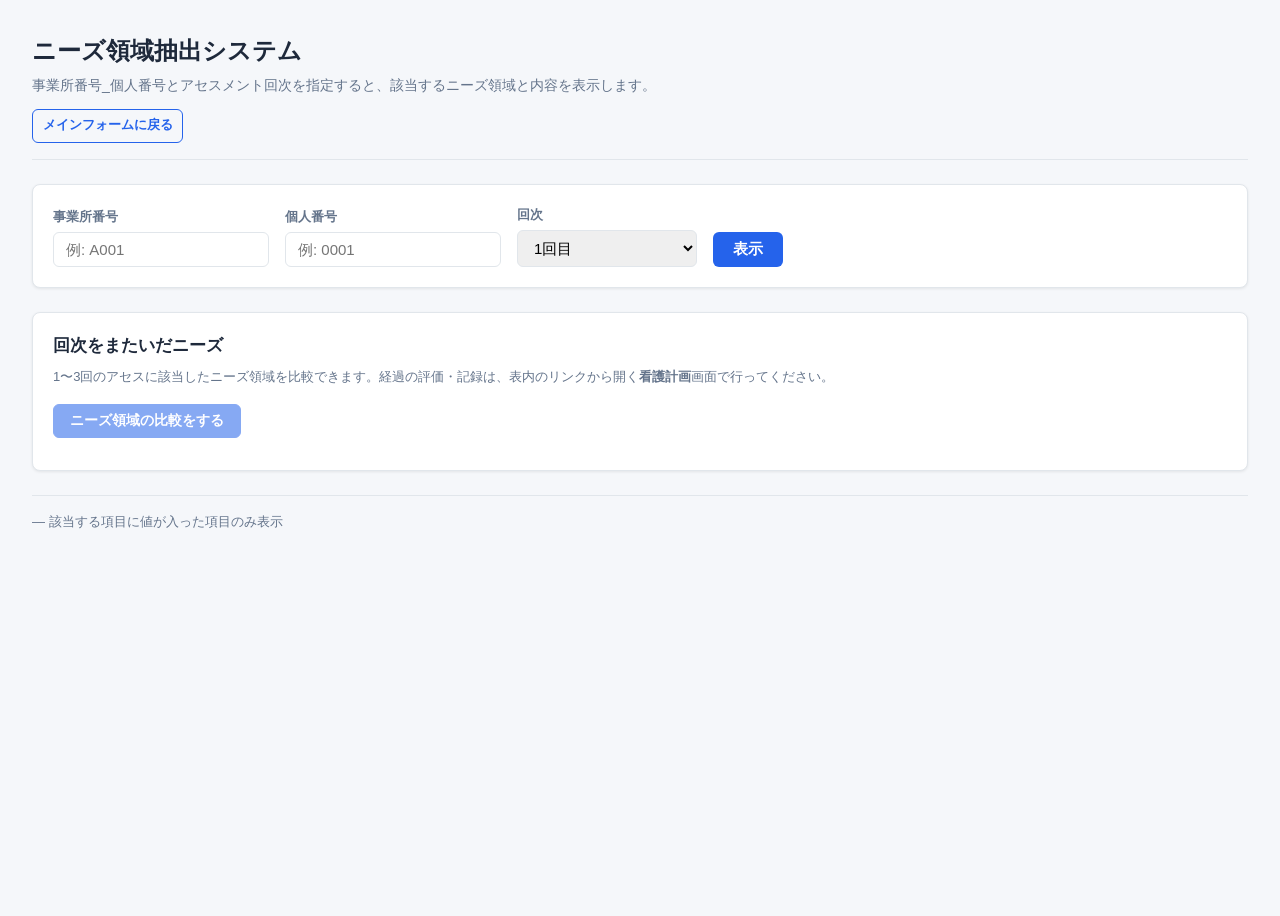
<file: newneed/static/display.html>
<!DOCTYPE html>
<html lang="ja">
<head>
  <meta charset="UTF-8" />
  <meta name="viewport" content="width=device-width, initial-scale=1" />
  <title>ニーズ領域抽出システム</title>
  <link rel="stylesheet" href="display.css" />
</head>
<body class="newneed">
  <header class="newneed-header">
    <h1 class="newneed-title">ニーズ領域抽出システム</h1>
    <p class="newneed-subtitle">事業所番号_個人番号とアセスメント回次を指定すると、該当するニーズ領域と内容を表示します。</p>
    <nav class="newneed-nav">
      <a href="/frontend/index.html" class="newneed-nav-link" id="backToMainForm">メインフォームに戻る</a>
    </nav>
  </header>

  <button type="button" class="newneed-pagetop-btn" id="pagetopBtn" title="ページトップへ">↑ ページトップ</button>
  <section class="newneed-form">
    <div class="newneed-form-inner">
      <div class="newneed-field">
        <label for="office_id">事業所番号</label>
        <input type="text" id="office_id" placeholder="例: A001" />
      </div>
      <div class="newneed-field">
        <label for="person_id">個人番号</label>
        <input type="text" id="person_id" placeholder="例: 0001" />
      </div>
      <div class="newneed-field">
        <label for="round">回次</label>
        <select id="round">
          <option value="1">1回目</option>
          <option value="2">2回目</option>
          <option value="3">3回目</option>
        </select>
      </div>
      <div class="newneed-field">
        <button type="button" class="newneed-btn" id="btn">表示</button>
      </div>
    </div>
  </section>

  <section class="newneed-overview-section" id="overviewSection" aria-labelledby="overviewHeading">
    <h2 class="newneed-overview-heading" id="overviewHeading">回次をまたいだニーズ</h2>
    <p class="newneed-overview-lead">1〜3回のアセスに該当したニーズ領域を比較できます。経過の評価・記録は、表内のリンクから開く<strong>看護計画</strong>画面で行ってください。</p>
    <div class="newneed-overview-btns">
      <button type="button" class="newneed-overview-btn" id="btnNeedsCompare" disabled>ニーズ領域の比較をする</button>
    </div>
    <div id="overviewPanel" class="newneed-overview-panel" hidden></div>
  </section>

  <div id="result" class="newneed-result"></div>

  <footer class="newneed-footer">
     — 該当する項目に値が入った項目のみ表示
  </footer>

  <script>
    (function() {
      // 「メインフォームに戻る」は、常にトップ画面(frontend/index.html)へ戻す。
      // ローカルで :8000 側から開いていても、入力画面は :5500 側で開く。
      var qs = new URLSearchParams(window.location.search || "");
      var returnToParam = qs.get("return_to");
      var backToMainFormEl = document.getElementById("backToMainForm");
      if (backToMainFormEl) {
        var isLocal = window.location.hostname === "localhost" || window.location.hostname === "127.0.0.1";
        if (returnToParam && returnToParam.charAt(0) === "/" && !/^\/\//.test(returnToParam)) {
          backToMainFormEl.href = returnToParam;
        } else if (window.location.port === "8000" || window.location.port === "") {
          backToMainFormEl.href = "/form.html";
        } else if (isLocal && window.location.port !== "8000") {
          backToMainFormEl.href =
            window.location.protocol + "//" + window.location.hostname + ":5500/frontend/index.html";
        } else {
          backToMainFormEl.href = "/frontend/index.html";
        }
      }

      // URLクエリまたは form.html / メインフォーム経由の localStorage で事業所番号・個人番号・回次を反映
      try {
        var qOffice = qs.get("office_id");
        var qPersonal = qs.get("personal_id");
        var qRound = qs.get("round");
        var storedOffice = qOffice != null && qOffice !== "" ? qOffice : localStorage.getItem("office_id");
        var storedPersonal = qPersonal != null && qPersonal !== "" ? qPersonal : localStorage.getItem("personal_id");
        var storedRound = qRound === "1" || qRound === "2" || qRound === "3" ? qRound : localStorage.getItem("session");
        if (storedOffice != null) {
          var officeEl = document.getElementById("office_id");
          if (officeEl) officeEl.value = storedOffice;
        }
        if (storedPersonal != null) {
          var personEl = document.getElementById("person_id");
          if (personEl) personEl.value = storedPersonal;
        }
        if (storedRound === "1" || storedRound === "2" || storedRound === "3") {
          var roundEl = document.getElementById("round");
          if (roundEl) roundEl.value = storedRound;
        }
      } catch (e) {}

      var btn = document.getElementById("btn");
      var resultEl = document.getElementById("result");
      var btnNeedsCompare = document.getElementById("btnNeedsCompare");
      var overviewPanel = document.getElementById("overviewPanel");

      function getUidFromForm() {
        var officeId = document.getElementById("office_id").value.trim();
        var personId = document.getElementById("person_id").value.trim();
        return officeId && personId ? officeId + "_" + personId : "";
      }

      function updateOverviewButtonsEnabled() {
        var ok = !!getUidFromForm();
        if (btnNeedsCompare) btnNeedsCompare.disabled = !ok;
      }

      ["office_id", "person_id"].forEach(function(id) {
        var el = document.getElementById(id);
        if (el) {
          el.addEventListener("input", updateOverviewButtonsEnabled);
          el.addEventListener("change", updateOverviewButtonsEnabled);
        }
      });
      updateOverviewButtonsEnabled();

      function renderOverviewCompare(data, base) {
        var uid = data.user_id || "";
        var rows = data.needs_comparison || [];
        var tqc = data.total_question_counts || {};
        if (!rows.length) {
          return "<p class=\"newneed-ov-empty-msg\">いずれの回にも該当したニーズ領域はありません。</p>";
        }
        var html = "<div class=\"newneed-ov-table-wrap\"><table class=\"newneed-ov-table\"><thead><tr>";
        html += "<th class=\"newneed-ov-th-need\">ニーズ領域</th>";
        html += "<th>1回目<br><span class=\"newneed-ov-th-sub\">該当項目</span></th>";
        html += "<th>2回目<br><span class=\"newneed-ov-th-sub\">該当項目</span></th>";
        html += "<th>3回目<br><span class=\"newneed-ov-th-sub\">該当項目</span></th>";
        html += "<th class=\"newneed-ov-th-action\">看護計画</th>";
        html += "</tr></thead><tbody>";
        html += "<tr class=\"newneed-ov-sum-row\"><td><strong>全ニーズの該当項目 合計</strong></td>";
        ["1", "2", "3"].forEach(function(r) {
          var v = tqc[r];
          html += "<td class=\"newneed-ov-td-mark newneed-ov-td-sumcell\">" + (v != null ? "<strong>" + v + "</strong> 件" : "—") + "</td>";
        });
        html += "<td></td></tr>";
        rows.forEach(function(row) {
          var nid = row.need_id || "";
          var name = row.need_name_jp || "";
          var pr = row.present || {};
          var cc = row.content_count_by_round || {};
          html += "<tr><td class=\"newneed-ov-td-need\"><strong>" + escapeHtml(nid) + "</strong> " + escapeHtml(name) + "</td>";
          ["1", "2", "3"].forEach(function(r) {
            var on = pr[r] === true;
            // cc[r] が無い（古いAPI・キー不一致）ときは 0 に落とさず未表示扱いにする
            var n = cc[r];
            html += "<td class=\"newneed-ov-td-mark\">";
            if (on && n != null && n > 0) {
              html += "<span class=\"newneed-ov-mark\">○</span> <span class=\"newneed-ov-num\">" + n + " 件</span>";
            } else if (on && n === 0) {
              html += "<span class=\"newneed-ov-mark\">○</span> <span class=\"newneed-ov-num\">0 件</span>";
            } else if (on) {
              html += "<span class=\"newneed-ov-mark\">○</span> <span class=\"newneed-ov-num\">—</span>";
            } else {
              html += "<span class=\"newneed-ov-dash\">—</span>";
            }
            html += "</td>";
          });
          html += "<td class=\"newneed-ov-td-links\">";
          ["1", "2", "3"].forEach(function(r) {
            if (pr[r] !== true) return;
            var href = base + "/static/care-plan.html?user_id=" + encodeURIComponent(uid) + "&round=" + encodeURIComponent(r) + "&need_id=" + encodeURIComponent(nid);
            html += "<a class=\"newneed-ov-link-mini\" href=\"" + escapeAttr(href) + "\">" + r + "回</a> ";
          });
          html += "</td></tr>";
        });
        html += "</tbody></table></div>";
        html += "<p class=\"newneed-ov-footnote\">件数はそのニーズ内でアセスに該当した質問の数です。合計行で回次ごとの全体件数の増減が分かります。</p>";
        return html;
      }

      function fetchAndShowOverviewCompare() {
        var uid = getUidFromForm();
        if (!uid || !overviewPanel) return;
        overviewPanel.hidden = false;
        overviewPanel.innerHTML = "<p class=\"newneed-result-loading\">読み込み中...</p>";
        var base = getBasePath();
        var url = base + "/display/overview?user_id=" + encodeURIComponent(uid);
        fetch(url)
          .then(function(res) {
            if (!res.ok) throw new Error(res.status === 404 ? "データを取得できません" : res.statusText);
            return res.json();
          })
          .then(function(data) {
            overviewPanel.innerHTML = renderOverviewCompare(data, base);
          })
          .catch(function(err) {
            overviewPanel.innerHTML = "<p class=\"newneed-result-error\">" + escapeHtml(err.message) + "</p>";
          });
      }

      if (btnNeedsCompare) {
        btnNeedsCompare.addEventListener("click", function() {
          fetchAndShowOverviewCompare();
        });
      }

      function getBasePath() {
        // ローカルで static サーバー(:5500)から開いた場合はAPI(:8000)へ向ける。
        var isLocal = window.location.hostname === "localhost" || window.location.hostname === "127.0.0.1";
        if (isLocal && window.location.port !== "8000") {
          return window.location.protocol + "//" + window.location.hostname + ":8000/api/newneed";
        }
        return window.location.origin + "/api/newneed";
      }

      function escapeHtml(s) {
        if (s == null) return "";
        var div = document.createElement("div");
        div.textContent = String(s);
        return div.innerHTML;
      }

      function escapeAttr(s) {
        if (s == null) return "";
        return String(s).replace(/&/g, "&amp;").replace(/"/g, "&quot;").replace(/</g, "&lt;");
      }

      function splitQuestionAnswer(text) {
        if (text == null) text = "";
        var s = String(text).trim();
        var idx = -1;
        for (var i = 0; i < s.length; i++) {
          if (s[i] === " " || s[i] === "\u3000") idx = i;
        }
        if (idx < 0) return { question: s, answer: "" };
        var q = s.slice(0, idx).trim();
        var a = s.slice(idx).trim();
        if (!a) return { question: s, answer: "" };
        return { question: q, answer: a };
      }

      // ニーズ領域ごとのアンカーIDを生成
      function makeAnchorId(needId) {
        var s = String(needId || "");
        // id に使えない文字を削除
        s = s.replace(/[^A-Za-z0-9_-]/g, "");
        if (!s) s = "need";
        return "need-" + s;
      }

      btn.addEventListener("click", function() {
        var officeId = document.getElementById("office_id").value.trim();
        var personId = document.getElementById("person_id").value.trim();
        var uid = officeId && personId ? officeId + "_" + personId : "";
        var r = document.getElementById("round").value;

        if (!uid) {
          resultEl.innerHTML = "<p class=\"newneed-result-error\">事業所番号と個人番号を入力してください。</p>";
          return;
        }

        resultEl.innerHTML = "<p class=\"newneed-result-loading\">読み込み中...</p>";
        btn.disabled = true;

        var base = getBasePath();
        var url = base + "/display?user_id=" + encodeURIComponent(uid) + "&round=" + encodeURIComponent(r);

        fetch(url)
          .then(function(res) {
            if (!res.ok) {
              throw new Error(res.status === 404 ? "レコードが見つかりません" : res.statusText);
            }
            return res.json();
          })
          .then(function(data) {
            var items = data.items || [];
            btn.disabled = false;

            if (items.length === 0) {
              resultEl.innerHTML = "<p class=\"newneed-result-empty\">該当した項目はありません。</p>";
              return;
            }

            var uid = data.user_id || "";
            var roundNum = data.assessment_round || "1";
            var html = "";

            // 抽出されたニーズ領域の目次
            html += "<nav class=\"newneed-toc\">";
            html += "<h2 class=\"newneed-toc-title\">抽出されたニーズ領域</h2>";
            html += "<ul class=\"newneed-toc-list\">";
            items.forEach(function(it) {
              var anchorId = makeAnchorId(it.need_id);
              var label = "";
              if (it.need_id) {
                label += escapeHtml(it.need_id) + " ";
              }
              label += escapeHtml(it.need_name_jp || "");
              html += "<li class=\"newneed-toc-item\">";
              html += "<button type=\"button\" class=\"newneed-toc-link\" data-target=\"" + anchorId + "\">" + label + "</button>";
              html += "</li>";
            });
            html += "</ul>";
            html += "</nav>";

            // ニーズ領域ごとの内容
            html += "<div class=\"newneed-items\">";
            items.forEach(function(it) {
              var anchorId = makeAnchorId(it.need_id);
              html += "<div class=\"newneed-item\" id=\"" + anchorId + "\">";
              html += "<div class=\"newneed-item-header\">";
              html += "<span class=\"need-id\">" + escapeHtml(it.need_id) + "</span>" + escapeHtml(it.need_name_jp || "");
              var carePlanUrl = base + "/static/care-plan.html?user_id=" + encodeURIComponent(uid) + "&round=" + encodeURIComponent(roundNum) + "&need_id=" + encodeURIComponent(it.need_id || "");
              html += "<a href=\"" + carePlanUrl + "\" class=\"newneed-care-plan-btn\">看護計画を書く</a>";
              html += "</div>";
              html += "<div class=\"newneed-item-contents\">";
              (it.contents || []).forEach(function(c) {
                var raw = c.display_text || c.column || "";
                if (/^enjoyment_[123]_なし$/.test(raw)) raw = "なし";
                var parts = splitQuestionAnswer(raw);
                html += "<div class=\"newneed-item-content\">";
                html += "<span class=\"content-question\">" + escapeHtml(parts.question) + "</span>";
                if (parts.answer) html += "<span class=\"content-answer\">" + escapeHtml(parts.answer) + "</span>";
                html += "</div>";
              });
              html += "</div></div>";
            });
            html += "</div>";

            resultEl.innerHTML = html;

            // 目次クリックで該当ニーズ領域へスクロール
            var tocLinks = resultEl.querySelectorAll(".newneed-toc-link");
            tocLinks.forEach(function(link) {
              link.addEventListener("click", function() {
                var targetId = this.getAttribute("data-target");
                if (!targetId) return;
                var target = document.getElementById(targetId);
                if (target) {
                  target.scrollIntoView({ behavior: "smooth", block: "start" });
                }
              });
            });
          })
          .catch(function(err) {
            btn.disabled = false;
            resultEl.innerHTML = "<p class=\"newneed-result-error\">" + escapeHtml(err.message) + "</p>";
          });
      });

      var pagetopBtn = document.getElementById("pagetopBtn");
      function togglePagetopBtn() {
        var show = window.scrollY > 300;
        pagetopBtn.classList.toggle("is-visible", show);
      }
      window.addEventListener("scroll", togglePagetopBtn, { passive: true });
      togglePagetopBtn();
      pagetopBtn.addEventListener("click", function() {
        window.scrollTo({ top: 0, behavior: "smooth" });
      });
    })();
  </script>
</body>
</html>
</file>
<file: main.css>
/* ========================================================================
 * main.css — 全ページ共通のベース＋JS生成フッターナビ
 * （フォーム画面のカード型レイアウトの一部は forms-layout.css と重複あり）
 * ======================================================================== */

/* --- ページ全体: 基本フォント・余白（スマホ〜全幅） --- */
body { font-family: "Noto Sans JP", sans-serif; padding: 20px; }

/* --- フォーム内ブロック: タブ/ステップ用 .section（JS で .active 切替） --- */
.section { display: none; }
.section.active { display: block; }

/* --- 動的フォーム: フッター（戻る/ページ番号/一時保存/次へ） --- */
.form-footer-bar {
  display: flex;
  flex-direction: column;
  align-items: stretch;
  gap: 12px;
  margin-top: 12px;
}

.form-footer-actions {
  display: flex;
  justify-content: center;
  align-items: center;
  gap: 12px;
  flex-wrap: wrap;
}

.form-footer-group {
  display: flex;
  gap: 10px;
}

.form-footer-btn {
  min-height: 40px;
  padding: 0 14px;
  border: 1px solid #c6d4df;
  background: #f7fbff;
  color: #1f3f5b;
  border-radius: 8px;
  font-weight: 600;
}

.form-page-jump {
  display: flex;
  flex-direction: column;
  justify-content: center;
  gap: 6px;
}

.form-page-jump-row {
  display: flex;
  flex-wrap: wrap;
  justify-content: center;
  gap: 6px;
}

.form-page-btn {
  min-width: 36px;
  min-height: 34px;
  border: 1px solid #c6d4df;
  background: #fff;
  color: #1f3f5b;
  border-radius: 6px;
  font-size: 0.9rem;
  font-weight: 600;
}

.form-page-btn.is-active {
  background: #0f4b7a;
  border-color: #0f4b7a;
  color: #fff;
}

/* --- iPad など中画面: ボタン群を上下に整理して押しやすくする --- */
@media (max-width: 1024px) {
  .form-footer-group {
    justify-content: center;
    flex-wrap: wrap;
  }

  .form-footer-actions {
    flex-direction: column;
    gap: 10px;
  }

  .form-footer-btn {
    min-height: 42px;
    font-size: 0.95rem;
  }

  .form-page-btn {
    min-width: 40px;
    min-height: 36px;
  }
}

/* --- 中見出し h2、フィールドラベル、必須アスタリスク --- */
h2 { font-size: 1.3em; margin-bottom: 10px; }
label { display: block; margin-top: 10px; }
.required::after { content:" *"; color:red; }

/* --- ON/OFF スイッチ風 checkbox（.toggle クラス） --- */
.toggle {
  appearance: none; width: 50px; height: 25px;
  background: #ccc; border-radius: 15px; position: relative;
  cursor: pointer;
}
.toggle:checked { background: #4CAF50; }
.toggle:before {
  content:""; position:absolute; top:2px; left:2px;
  width:20px; height:20px; background:white;
  border-radius:50%; transition:0.2s;
}
.toggle:checked:before { transform: translateX(25px); }

/* --- フォーム下部: 戻る/次へなど .nav-buttons 内のボタン行 --- */
.nav-buttons { margin-top: 20px; display: flex; justify-content: space-between; }
button { padding: 10px 20px; font-size: 1em; }

/* --- 表: 家族情報など table.family-table --- */
table.family-table {
  width: 100%;
  border-collapse: collapse;
  margin-bottom: 20px;
  background: #f9f9f9;
}
table.family-table th, table.family-table td {
  border: 1px solid #aaa;
  padding: 6px 4px;
  text-align: center;
  font-size: 0.95em;
}
table.family-table th {
  background: #e0e0e0;
}

/* --- 補足説明の小さめテキスト .note --- */
.note {
  font-size: 0.9em;
  color: #555;
  margin-top: 8px;
}

/* --- 入力欄の幅ユーティリティ（郵便番号・電話など） --- */
.input-small { width: 60px; }
.input-medium { width: 100px; }
.input-large { width: 180px; }


/* --- セクション: 上記の非表示を上書きし、常にブロック表示 --- */
.section { 
  display: block !important; 
}

/* --- 画面幅 768px 以上: 画面中央のカード、見出し、入力、日課表、ナビボタン --- */
@media screen and (min-width: 768px) {
  /* ページ地の背景上に載る全幅制限＋余白 */
  body {
    max-width: 1200px;
    margin: 0 auto;
    padding: 30px;
    font-size: 18px;
    line-height: 1.6;
  }
  
  /* 白いカード: メインのフォーム枠 .container */
  .container {
    background: #fff;
    border-radius: 12px;
    box-shadow: 0 4px 20px rgba(0,0,0,0.1);
    padding: 40px;
    margin: 20px 0;
    position: relative; /* 右上No.バッジをカード内で固定 */
  }
  
  /* ページ最上部: タイトル行 h1 */
  h1 {
    font-size: 2.2em;
    color: #2c3e50;
    text-align: center;
    margin-bottom: 40px;
    border-bottom: 3px solid #3498db;
    padding-bottom: 20px;
  }
  
  /* 各セクションの見出し h2 */
  h2 {
    font-size: 1.8em;
    color: #34495e;
    margin: 40px 0 25px 0;
    padding: 15px 0;
    border-left: 5px solid #3498db;
    padding-left: 20px;
    background: linear-gradient(90deg, #f8f9fa 0%, transparent 100%);
  }
  
  /* 設問のまとまり: fieldset / legend */
  fieldset {
    border: 2px solid #e0e6ed;
    border-radius: 12px;
    padding: 25px;
    margin-bottom: 25px;
    background: #fafbfc;
    transition: all 0.3s ease;
  }
  
  fieldset:hover {
    border-color: #3498db;
    box-shadow: 0 2px 10px rgba(52, 152, 219, 0.1);
  }
  
  legend {
    font-size: 1.3em;
    font-weight: bold;
    color: #2c3e50;
    padding: 0 15px;
    background: #fff;
    border-radius: 8px;
    border: 2px solid #3498db;
  }
  
  /* 各項目名 label（768px 以上は強調） */
  label {
    display: block;
    margin: 15px 0 8px 0;
    font-weight: 600;
    color: #34495e;
    font-size: 1.1em;
  }
  
  /* 1行テキスト・select・textarea の入力枠 */
  input[type="text"], input[type="tel"], input[type="email"], 
  input[type="number"], select, textarea {
    width: 100%;
    padding: 15px 18px;
    font-size: 1.1em;
    border: 2px solid #e0e6ed;
    border-radius: 10px;
    background: #fff;
    transition: all 0.3s ease;
    box-sizing: border-box;
    margin-top: 8px;
  }
  
  input:focus, select:focus, textarea:focus {
    outline: none !important;
    border-color: #3498db;
    box-shadow: 0 0 0 3px rgba(52, 152, 219, 0.1);
    transform: translateY(-2px);
  }
  
  select {
    outline: none !important;
  }
  
  select:focus-visible,
  select:active {
    outline: none !important;
    border-color: #3498db;
    box-shadow: 0 0 0 3px rgba(52, 152, 219, 0.1);
  }
  
  /* 複数行入力 textarea */
  textarea {
    resize: vertical;
    min-height: 120px;
    font-family: inherit;
  }
  
  /* 1日のリズム等: 日課入力テーブル .daily-rhythm-table */
  .daily-rhythm-table {
    width: 100%;
    border-collapse: collapse;
    margin: 20px 0;
    background: #fff;
    border-radius: 12px;
    overflow: hidden;
    box-shadow: 0 2px 15px rgba(0,0,0,0.08);
  }
  
  .daily-rhythm-table th {
    background: linear-gradient(135deg, #3498db 0%, #2980b9 100%);
    color: white;
    padding: 20px 15px;
    font-size: 1.2em;
    font-weight: bold;
    text-align: center;
  }
  
  .daily-rhythm-table td {
    padding: 18px 15px;
    border-bottom: 1px solid #e8f4f8;
    text-align: center;
    vertical-align: middle;
  }
  
  .daily-rhythm-table td:first-child {
    background: #f8f9fa;
    font-weight: 600;
    color: #2c3e50;
    font-size: 1.1em;
    width: 200px;
  }
  
  .daily-rhythm-table input {
    width: 100%;
    padding: 12px 15px;
    font-size: 1.05em;
    border: 2px solid #e0e6ed;
    border-radius: 8px;
    background: #fff;
    transition: all 0.3s ease;
    margin: 0;
  }
  
  .daily-rhythm-table input:focus {
    border-color: #3498db;
    box-shadow: 0 0 0 3px rgba(52, 152, 219, 0.1);
  }
  
  .daily-rhythm-table tr:hover {
    background: #f8f9fa;
  }
  
  /* 注釈ブロック .note（768px 以上は帯状） */
  .note {
    font-size: 1em;
    color: #7f8c8d;
    margin-top: 15px;
    padding: 15px;
    background: #ecf0f1;
    border-radius: 8px;
    border-left: 4px solid #95a5a6;
  }
  
  /* フォーム末尾: 戻る(灰)/次へ(青)の並び .nav-buttons */
  .nav-buttons {
    margin-top: 40px;
    display: flex;
    justify-content: space-between;
    gap: 20px;
  }
  
  .nav-buttons button {
    padding: 18px 35px;
    font-size: 1.2em;
    font-weight: 600;
    border: none;
    border-radius: 12px;
    cursor: pointer;
    transition: all 0.3s ease;
    min-width: 150px;
  }
  
  .nav-buttons button:first-child {
    background: linear-gradient(135deg, #95a5a6 0%, #7f8c8d 100%);
    color: white;
  }
  
  .nav-buttons button:last-child {
    background: linear-gradient(135deg, #3498db 0%, #2980b9 100%);
    color: white;
  }
  
  .nav-buttons button:hover {
    transform: translateY(-3px);
    box-shadow: 0 5px 20px rgba(0,0,0,0.2);
  }
  
  .nav-buttons button:active {
    transform: translateY(-1px);
  }
}

/* --- 768〜1024px: 日課表の1列目幅とセル内入力のサイズだけ微調整 --- */
@media screen and (max-width: 1024px) and (min-width: 768px) {
  .daily-rhythm-table td:first-child {
    width: 180px;
  }
  
  .daily-rhythm-table input {
    font-size: 1em;
    padding: 10px 12px;
  }
}

/* --- バリデーション: 項目下エラー文・全体エラー・入力枠の error クラス --- */
.error-message {
  color: #c0392b;
  font-size: 0.95em;
  margin-top: 6px;
}

.error-message-global {
  color: #c0392b;
  background: #fdecea;
  border-left: 4px solid #e74c3c;
  padding: 10px 12px;
  margin: 10px 0 16px 0;
  border-radius: 6px;
}

input.error, select.error, textarea.error {
  border-color: #e74c3c !important;
  box-shadow: 0 0 0 3px rgba(231, 76, 60, 0.12) !important;
}

/* --------------------------------------------------
 * 画面下固定: フッターナビ（戻る／ページ番号／次へ）
 * survey-common.js が付与する #pageNavBottom および
 * ページ番号 #pageNavPages* の見た目
 * -------------------------------------------------- */
/* 下固定バー全体（背後ぼかし・影） */
#pageNavBottom {
  box-shadow: 0 -6px 18px rgba(0,0,0,0.06);
  backdrop-filter: blur(6px);
  -webkit-backdrop-filter: blur(6px);
  padding: 6px 8px !important; /* JSのinline paddingを上書きして横幅を詰める */
  gap: 6px !important;          /* JSのinline gap(8px)を少し詰める */
}

/* フッターバー内リンクのタップ・下線なし */
#pageNavBottom a {
  user-select: none;
  -webkit-tap-highlight-color: transparent;
  text-decoration: none;
}

#pageNavBottom .nav-btn {
  display: inline-flex;
  align-items: center;
  justify-content: center;
  padding: 8px 12px;
  min-width: 80px;
  border-radius: 10px;
  border: 1px solid #d9e3f2;
  background: linear-gradient(180deg, #f6f9ff 0%, #eef4ff 100%);
  color: #003366;
  font-weight: 600;
  transition: background 0.2s ease, box-shadow 0.2s ease, transform 0.1s ease;
}
#pageNavBottom .nav-btn:hover {
  background: linear-gradient(180deg, #eef4ff 0%, #e6efff 100%);
  box-shadow: 0 4px 14px rgba(0, 51, 102, 0.12);
  transform: translateY(-1px);
}
#pageNavBottom .nav-btn:active {
  transform: translateY(0);
  box-shadow: 0 2px 8px rgba(0, 51, 102, 0.12);
}

/* ページ番号（1〜20 などの数字リンク） */
#pageNavPages a,
#pageNavPagesTop a,
#pageNavPagesBottom a {
  display: inline-flex;
  align-items: center;
  justify-content: center;
  width: 48px;
  height: 36px;
  padding: 4px 0 !important; /* 文字数に左右されないよう左右余白を固定 */
  flex: 0 0 48px;
  border-radius: 8px;
  font-weight: 600;
  transition: background 0.2s ease, color 0.2s ease, transform 0.1s ease, box-shadow 0.2s ease;
}
#pageNavPages a:hover,
#pageNavPagesTop a:hover,
#pageNavPagesBottom a:hover {
  box-shadow: 0 3px 10px rgba(0,0,0,0.08);
  transform: translateY(-1px);
}
#pageNavPages a:active,
#pageNavPagesTop a:active,
#pageNavPagesBottom a:active {
  transform: translateY(0);
}

/* 幅 768px 以下: フッターナビの余白と番号・ボタンを少し小さく */
@media (max-width: 768px) {
  #pageNavBottom {
    padding: 10px 8px !important;
  }
  #pageNavBottom .nav-btn {
    min-width: 66px;
    padding: 8px 10px;
    font-weight: 700;
  }
  #pageNavPages a,
  #pageNavPagesTop a,
  #pageNavPagesBottom a {
    width: 44px;
    height: 34px;
    flex: 0 0 44px;
    border-radius: 7px;
  }
}
</file>
<file: forms-layout.css>
/**
 * APOS-HC 調査票 form0〜form19 共通レイアウト
 * 各 HTML に埋めていた重複 <style> を集約
 * 読み込み順: main.css のあと（こちらで上書き・補完）
 *
 * 画面部位の目安:
 *   - .container 内: タイトル・設問・表・canvas
 *   - 画面下: .progress-*（進捗バー）、main.css の #pageNavBottom（ページ遷移）
 */

/* --- フォーム内: 設問ブロック .section を常に表示 --- */
.section {
  display: block !important;
}

/* --- form16 設問エリア: 褥瘡・痛みブロックの表示切替（JS が .show-* を付与） --- */
#surveyForm:not(.show-bedsore) .bedsore-section {
  display: none !important;
}
#surveyForm:not(.show-pain) .pain-section {
  display: none !important;
}

/* ========== 768px 以上: カード型メインエリア全体 ========== */
@media screen and (min-width: 768px) {
  /* ページ地: 中央寄せ・下に固定フッタ用の余白 */
  body {
    max-width: 1200px;
    margin: 0 auto;
    padding: 20px;
    padding-bottom: 120px;
    font-size: 16px;
    line-height: 1.5;
  }

  /* 白カード: 調査票の主要枠（見出し〜設問〜表まで） */
  .container {
    background: #fff;
    border-radius: 12px;
    box-shadow: 0 4px 20px rgba(0, 0, 0, 0.1);
    padding: 25px;
    margin: 15px 0;
    position: relative;
  }

  /* カード内 最上段: 調査票タイトル h1 */
  h1 {
    font-size: 1.8em;
    color: #2c3e50;
    text-align: center;
    margin-bottom: 25px;
    border-bottom: 2px solid #3498db;
    padding-bottom: 15px;
  }

  /* カード内: 大見出し（セクション見出し）h2 */
  h2 {
    font-size: 1.4em;
    color: #34495e;
    margin: 25px 0 15px 0;
    padding: 10px 0;
    border-left: 4px solid #3498db;
    padding-left: 15px;
    background: linear-gradient(90deg, #f8f9fa 0%, transparent 100%);
  }

  /* 設問グループ枠 fieldset とその見出し legend */
  fieldset {
    border: 2px solid #e0e6ed;
    border-radius: 8px;
    padding: 15px;
    margin-bottom: 15px;
    background: #fafbfc;
    transition: all 0.3s ease;
  }

  fieldset:hover {
    border-color: #3498db;
    box-shadow: 0 2px 10px rgba(52, 152, 219, 0.1);
  }

  legend {
    font-size: 1.1em;
    font-weight: bold;
    color: #2c3e50;
    padding: 0 10px;
    background: #fff;
    border-radius: 6px;
    border: 2px solid #3498db;
  }

  /* 各入力のラベル */
  label {
    display: block;
    margin: 10px 0 5px 0;
    font-weight: 600;
    color: #34495e;
    font-size: 1em;
  }

  /* テキスト・日付・select・textarea の入力枠 */
  input[type="text"],
  input[type="tel"],
  input[type="email"],
  input[type="number"],
  input[type="date"],
  select,
  textarea {
    width: 100%;
    padding: 10px 12px;
    font-size: 1em;
    border: 2px solid #e0e6ed;
    border-radius: 6px;
    background: #fff;
    transition: all 0.3s ease;
    box-sizing: border-box;
    margin-top: 5px;
  }

  input:focus,
  select:focus,
  textarea:focus {
    outline: none;
    border-color: #3498db;
    box-shadow: 0 0 0 3px rgba(52, 152, 219, 0.1);
    transform: translateY(-2px);
  }

  /* 複数行テキスト */
  textarea {
    resize: vertical;
    min-height: 80px;
    font-family: inherit;
  }

  /* 家族構成など: グラデ見出しの表 .family-table */
  .family-table {
    width: 100%;
    border-collapse: collapse;
    margin: 20px 0;
    background: #fff;
    border-radius: 12px;
    overflow: hidden;
    box-shadow: 0 2px 15px rgba(0, 0, 0, 0.08);
  }

  .family-table th {
    background: linear-gradient(135deg, #3498db 0%, #2980b9 100%);
    color: white;
    padding: 20px 15px;
    font-size: 1.2em;
    font-weight: bold;
    text-align: center;
  }

  .family-table td {
    padding: 18px 15px;
    border-bottom: 1px solid #e8f4f8;
    text-align: center;
    vertical-align: middle;
  }

  .family-table td:first-child {
    background: #f8f9fa;
    font-weight: 600;
    color: #2c3e50;
    font-size: 1.1em;
  }

  .family-table input {
    width: 100%;
    padding: 12px 15px;
    font-size: 1.05em;
    border: 2px solid #e0e6ed;
    border-radius: 8px;
    background: #fff;
    transition: all 0.3s ease;
    margin: 0;
  }

  .family-table input:focus {
    border-color: #3498db;
    box-shadow: 0 0 0 3px rgba(52, 152, 219, 0.1);
  }

  .family-table tr:hover {
    background: #f8f9fa;
  }

  /* 1日のリズム等: 時刻・行動の表 .daily-rhythm-table */
  .daily-rhythm-table {
    width: 100%;
    border-collapse: collapse;
    margin: 15px 0;
    background: #fff;
    border-radius: 8px;
    overflow: hidden;
    box-shadow: 0 2px 10px rgba(0, 0, 0, 0.08);
  }

  .daily-rhythm-table th {
    background: linear-gradient(135deg, #3498db 0%, #2980b9 100%);
    color: white;
    padding: 12px 10px;
    font-size: 1em;
    font-weight: bold;
    text-align: center;
  }

  .daily-rhythm-table td {
    padding: 10px;
    border-bottom: 1px solid #e8f4f8;
    text-align: center;
    vertical-align: middle;
  }

  .daily-rhythm-table td:first-child {
    background: #f8f9fa;
    font-weight: 600;
    color: #2c3e50;
    font-size: 0.9em;
    width: 150px;
  }

  .daily-rhythm-table input {
    width: 100%;
    padding: 8px 10px;
    font-size: 0.9em;
    border: 2px solid #e0e6ed;
    border-radius: 6px;
    background: #fff;
    transition: all 0.3s ease;
    margin: 0;
  }

  .daily-rhythm-table input:focus {
    border-color: #3498db;
    box-shadow: 0 0 0 3px rgba(52, 152, 219, 0.1);
  }

  .daily-rhythm-table tr:hover {
    background: #f8f9fa;
  }

  /* 注意書き・注釈（帯左アクセント） */
  .note {
    font-size: 1em;
    color: #7f8c8d;
    margin-top: 15px;
    padding: 15px;
    background: #ecf0f1;
    border-radius: 8px;
    border-left: 4px solid #95a5a6;
  }

  /* カード内フッタ付近: 戻る / 次へ ボタン行 */
  .nav-buttons {
    margin-top: 25px;
    display: flex;
    justify-content: space-between;
    gap: 15px;
  }

  .nav-buttons button {
    padding: 12px 25px;
    font-size: 1em;
    font-weight: 600;
    border: none;
    border-radius: 8px;
    cursor: pointer;
    transition: all 0.3s ease;
    min-width: 120px;
  }

  .nav-buttons button:first-child {
    background: linear-gradient(135deg, #95a5a6 0%, #7f8c8d 100%);
    color: white;
  }

  .nav-buttons button:last-child {
    background: linear-gradient(135deg, #3498db 0%, #2980b9 100%);
    color: white;
  }

  .nav-buttons button:hover {
    transform: translateY(-3px);
    box-shadow: 0 5px 20px rgba(0, 0, 0, 0.2);
  }

  .nav-buttons button:active {
    transform: translateY(-1px);
  }

  /* 家族1人分などの囲い .family-block */
  .family-block {
    margin-bottom: 20px;
    padding: 15px;
    border: 2px solid #e0e6ed;
    border-radius: 8px;
    background: #f8f9fa;
  }

  /* 図解・図面など canvas 枠 */
  canvas {
    border: 2px solid #e0e6ed;
    border-radius: 8px;
    background: #fff;
  }

  /* 設問内 ON/OFF スイッチ風 .toggle */
  .toggle {
    appearance: none;
    width: 60px;
    height: 30px;
    background: #ccc;
    border-radius: 15px;
    position: relative;
    cursor: pointer;
    transition: all 0.3s ease;
  }

  .toggle:checked {
    background: #4caf50;
  }

  .toggle:before {
    content: "";
    position: absolute;
    top: 3px;
    left: 3px;
    width: 24px;
    height: 24px;
    background: white;
    border-radius: 50%;
    transition: 0.3s ease;
  }

  .toggle:checked:before {
    transform: translateX(30px);
  }

  /* ----- 画面下固定: 進捗バー（何ページ中何ページ目） ----- */
  .progress-container {
    position: fixed;
    bottom: 0;
    left: 0;
    right: 0;
    background: #fff;
    border-top: 1px solid #e0e0e0;
    padding: 20px;
    z-index: 1000;
  }

  /* 進捗エリア内の最大幅ラッパ */
  .progress-wrapper {
    max-width: 800px;
    margin: 0 auto;
  }

  /* 細い横棒と塗りつぶし */
  .progress-bar {
    width: 100%;
    height: 6px;
    background: #f0f0f0;
    border-radius: 3px;
    overflow: hidden;
    margin-bottom: 15px;
  }

  .progress-fill {
    height: 100%;
    background: #003366;
    border-radius: 3px;
    transition: width 0.5s ease;
    width: 5%;
  }

  /* 「◯ / ◯ ページ」テキスト行 */
  .progress-info {
    display: flex;
    justify-content: center;
    align-items: center;
    font-size: 1.1em;
    color: #333;
    font-weight: 500;
  }

  .progress-page {
    color: #003366;
    font-weight: 600;
  }

  .progress-total {
    color: #999;
  }

  /* form11 等: .container 直下 form 内の汎用 table */
  .container form table {
    width: 100%;
    border-collapse: collapse;
  }
  .container form table th,
  .container form table td {
    padding: 10px;
  }
}

/* --- 768〜1024px: 家族表・日課表の列幅と入力の細かい調整 --- */
@media screen and (max-width: 1024px) and (min-width: 768px) {
  .family-table input {
    font-size: 1em;
    padding: 10px 12px;
  }

  .daily-rhythm-table td:first-child {
    width: 140px;
  }

  .daily-rhythm-table input {
    font-size: 0.85em;
    padding: 6px 8px;
  }
}

/* --- 入力・fieldset の無効化・グレー塗り（インライン style 併用の見た目揃え） --- */
input[disabled],
select[disabled],
textarea[disabled],
input[style*="background:#ededed"],
textarea[style*="background:#ededed"],
select[style*="background:#ededed"],
[style*="background:#ededed"],
[style*="background: #ededed"],
[style*="background:#e0e0e0"],
[style*="background: #e0e0e0"] {
  background: #bfbfbf !important;
  color: #555 !important;
}

fieldset[style*="background: #f0f0f0"],
fieldset[style*="background:#f0f0f0"] {
  background: #d0d0d0 !important;
}

fieldset[style*="opacity: 0.8"] label,
fieldset[style*="opacity:0.8"] label {
  color: #555 !important;
}

/* --- form11: はい/いいえをピル型ボタン風にした .yesno-group --- */
.yesno-group {
  display: inline-flex;
  gap: 10px;
  flex-wrap: wrap;
}
.yesno-group label {
  display: inline-flex;
  align-items: center;
  gap: 6px;
  margin: 0;
  padding: 10px 18px;
  border-radius: 999px;
  font-size: 0.98em;
  font-weight: 600;
  cursor: pointer;
  transition: background 0.2s, color 0.2s, box-shadow 0.2s;
  border: 2px solid transparent;
}
.yesno-group label:first-of-type {
  background: #e3eff8;
  color: #206694;
  border-color: #a5c9e0;
}
.yesno-group label:first-of-type:hover {
  background: #c8e0f0;
}
.yesno-group label:last-of-type {
  background: #f5fafd;
  color: #5b7c99;
  border-color: #dbe4ed;
}
.yesno-group label:last-of-type:hover {
  background: #e7eff6;
}
.yesno-group input[type="radio"] {
  position: absolute;
  opacity: 0;
  width: 0;
  height: 0;
}
.yesno-group label:has(input[type="radio"]:checked):first-of-type {
  background: #206694;
  color: #fff;
  border-color: #123e5a;
  box-shadow: 0 2px 8px rgba(32, 102, 148, 0.35);
}
.yesno-group label:has(input[type="radio"]:checked):last-of-type {
  background: #5b7c99;
  color: #fff;
  border-color: #435e75;
  box-shadow: 0 2px 8px rgba(0, 0, 0, 0.15);
}

/* --- form17: 服薬・撮影まわり（ボタン・ファイル選択・注意枠） --- */
.btn {
  display: inline-flex;
  align-items: center;
  gap: 8px;
  padding: 8px 14px;
  border-radius: 8px;
  border: 1px solid transparent;
  cursor: pointer;
  font-weight: 600;
  letter-spacing: 0.02em;
  transition: all 0.2s ease-in-out;
  box-shadow: 0 2px 10px rgba(0, 0, 0, 0.06);
  user-select: none;
}
/* 服薬テーブル用の汎用ボタン: 主ボタン/補助/成功色 */
.btn:active {
  transform: translateY(1px);
  box-shadow: 0 1px 6px rgba(0, 0, 0, 0.08);
}
.btn--primary {
  background: linear-gradient(135deg, #3498db 0%, #2d80bf 100%);
  color: #fff;
  border-color: #2d80bf;
}
.btn--primary:hover {
  filter: brightness(1.06);
}
.btn--light {
  background: #f2f6fb;
  color: #003366;
  border-color: #b0c7e6;
}
.btn--light:hover {
  background: #eaf2fb;
}
.btn--success {
  background: linear-gradient(135deg, #2ecc71 0%, #27ae60 100%);
  color: #fff;
  border-color: #27ae60;
}
.btn--success:hover {
  filter: brightness(1.06);
}
/* カメラ起動・再撮影・ファイル選択の横並び */
.upload-actions {
  display: flex;
  align-items: center;
  flex-wrap: wrap;
  gap: 8px 10px;
}
/* ファイル input（本体と「ファイルを選択」ボタン部） */
input.med-file {
  font-size: 0.95em;
  color: #003366;
}
input.med-file::file-selector-button {
  margin-right: 10px;
  padding: 8px 12px;
  border-radius: 8px;
  border: 1px solid #b0c7e6;
  background: #f2f6fb;
  color: #003366;
  cursor: pointer;
  transition: all 0.2s ease-in-out;
}
input.med-file::file-selector-button:hover {
  background: #eaf2fb;
}
input[class$="-file"] {
  font-size: 0.95em;
  color: #003366;
}
input[class$="-file"]::file-selector-button {
  margin-right: 10px;
  padding: 8px 12px;
  border-radius: 8px;
  border: 1px solid #b0c7e6;
  background: #f2f6fb;
  color: #003366;
  cursor: pointer;
  transition: all 0.2s ease-in-out;
}
input[class$="-file"]::file-selector-button:hover {
  background: #eaf2fb;
}
/* 撮影/アップロードの状態テキスト */
#medPhotoStatus,
.med-upload-status {
  color: #2c3e50;
}
/* 狭い画面: 服薬テーブル上の注意枠 #medTable_main_notice の折返し用 */
@media (max-width: 600px) {
  #medTable_main_notice {
    font-size: 1em !important;
    padding: 13px 6vw 13px 10vw !important;
  }
  #medTable_main_notice .sp_br {
    display: unset !important;
  }
}
</file>
<file: newneed/static/display.css>
/* ------------------------------------------------------------
   newneed 23項目表示画面 - スタイルだよ
   ------------------------------------------------------------ */

:root {
  --newneed-bg: #f5f7fa;
  --newneed-card: #ffffff;
  --newneed-border: #e1e6eb;
  --newneed-primary: #2563eb;
  --newneed-primary-hover: #1d4ed8;
  --newneed-text: #1e293b;
  --newneed-text-muted: #64748b;
  --newneed-success: #059669;
  --newneed-error: #dc2626;
  --newneed-accent: #e0e7ff;
  --newneed-radius: 8px;
  --newneed-shadow: 0 1px 3px rgba(0,0,0,0.08);
}

.newneed {
  font-family: "Hiragino Kaku Gothic ProN", "Hiragino Sans", Meiryo, sans-serif;
  font-size: 14px;
  line-height: 1.6;
  color: var(--newneed-text);
  background: var(--newneed-bg);
  min-height: 100vh;
  padding: 1.5rem;
  box-sizing: border-box;
}

.newneed *,
.newneed *::before,
.newneed *::after {
  box-sizing: border-box;
}

.newneed-header {
  margin-bottom: 1.5rem;
  padding-bottom: 1rem;
  border-bottom: 1px solid var(--newneed-border);
}

.newneed-title {
  margin: 0;
  font-size: 1.5rem;
  font-weight: 700;
  color: var(--newneed-text);
}

.newneed-subtitle {
  margin: 0.25rem 0 0;
  font-size: 0.875rem;
  color: var(--newneed-text-muted);
}

.newneed-nav {
  margin-top: 0.75rem;
  display: flex;
  flex-wrap: wrap;
  gap: 0.5rem 1rem;
}

.newneed-nav-link {
  font-size: 0.8125rem;
  font-weight: 600;
  color: var(--newneed-primary);
  text-decoration: none;
  padding: 0.35rem 0.6rem;
  border: 1px solid var(--newneed-primary);
  border-radius: 6px;
  transition: background 0.2s, color 0.2s;
}

.newneed-nav-link:hover {
  background: var(--newneed-primary);
  color: #fff;
}

/* ページトップボタン（スクロール時に表示） */
.newneed-pagetop-btn {
  position: fixed;
  bottom: 1.5rem;
  right: 1.5rem;
  z-index: 9999;
  padding: 0.5rem 1rem;
  font-size: 0.875rem;
  font-weight: 600;
  color: #fff;
  background: var(--newneed-primary);
  border: none;
  border-radius: 8px;
  box-shadow: 0 2px 10px rgba(0, 0, 0, 0.2);
  cursor: pointer;
  opacity: 0;
  visibility: hidden;
  transform: translateY(10px);
  transition: opacity 0.2s, visibility 0.2s, transform 0.2s, background 0.2s;
}
.newneed-pagetop-btn.is-visible {
  opacity: 1;
  visibility: visible;
  transform: translateY(0);
}
.newneed-pagetop-btn:hover {
  background: var(--newneed-primary-hover);
}

/* 検索フォーム */
.newneed-form {
  background: var(--newneed-card);
  padding: 1.25rem;
  border-radius: var(--newneed-radius);
  box-shadow: var(--newneed-shadow);
  margin-bottom: 1.5rem;
  border: 1px solid var(--newneed-border);
}

.newneed-form-inner {
  display: flex;
  flex-wrap: wrap;
  align-items: flex-end;
  gap: 1rem;
}

.newneed-field {
  display: flex;
  flex-direction: column;
  gap: 0.25rem;
}

.newneed-field label {
  font-size: 0.8125rem;
  font-weight: 600;
  color: var(--newneed-text-muted);
}

.newneed-field input,
.newneed-field select {
  padding: 0.5rem 0.75rem;
  border: 1px solid var(--newneed-border);
  border-radius: 6px;
  font-size: 0.9375rem;
  min-width: 180px;
}

.newneed-field input:focus,
.newneed-field select:focus {
  outline: none;
  border-color: var(--newneed-primary);
  box-shadow: 0 0 0 2px rgba(37, 99, 235, 0.2);
}

.newneed-btn {
  padding: 0.5rem 1.25rem;
  font-size: 0.9375rem;
  font-weight: 600;
  color: #fff;
  background: var(--newneed-primary);
  border: none;
  border-radius: 6px;
  cursor: pointer;
  transition: background 0.2s;
}

.newneed-btn:hover {
  background: var(--newneed-primary-hover);
}

.newneed-btn:disabled {
  opacity: 0.6;
  cursor: not-allowed;
}

/* 結果エリア */
.newneed-result {
  margin-top: 1rem;
}

.newneed-result-loading,
.newneed-result-empty,
.newneed-result-error {
  padding: 1.25rem;
  border-radius: var(--newneed-radius);
  text-align: center;
  color: var(--newneed-text-muted);
}

.newneed-result-error {
  background: #fef2f2;
  color: var(--newneed-error);
  border: 1px solid #fecaca;
}

.newneed-result-empty {
  background: var(--newneed-card);
  border: 1px solid var(--newneed-border);
}

/* 抽出ニーズ領域の目次 */
.newneed-toc {
  margin: 1.25rem 0 1.5rem;
  padding: 1rem 1.25rem;
  background: #e8f6fb;
  border-radius: var(--newneed-radius);
  border: 1px solid #cfe7f5;
}

.newneed-toc-title {
  margin: 0 0 0.5rem;
  font-size: 1rem;
  font-weight: 700;
  color: var(--newneed-text);
}

.newneed-toc-list {
  list-style: none;
  margin: 0;
  padding: 0;
  display: flex;
  flex-wrap: wrap;
  gap: 0.4rem 0.6rem;
}

.newneed-toc-item {
  margin: 0;
}

.newneed-toc-link {
  display: inline-block;
  border: 1px solid var(--newneed-primary);
  background: #ffffff;
  color: var(--newneed-primary);
  border-radius: 999px;
  padding: 0.25rem 0.75rem;
  font-size: 0.85rem;
  font-weight: 600;
  cursor: pointer;
  text-decoration: none;
  white-space: nowrap;
  transition: background 0.2s, color 0.2s, box-shadow 0.2s;
}

.newneed-toc-link:hover {
  background: var(--newneed-primary);
  color: #ffffff;
  box-shadow: 0 1px 4px rgba(15, 23, 42, 0.18);
}

/* 項目カード */
.newneed-items {
  display: flex;
  flex-direction: column;
  gap: 0.75rem;
}

.newneed-item {
  background: var(--newneed-card);
  border: 1px solid var(--newneed-border);
  border-radius: var(--newneed-radius);
  box-shadow: var(--newneed-shadow);
  overflow: hidden;
}

.newneed-item-header {
  padding: 0.75rem 1rem;
  background: var(--newneed-accent);
  border-bottom: 1px solid var(--newneed-border);
  font-weight: 700;
  color: var(--newneed-text);
  display: flex;
  align-items: center;
  justify-content: space-between;
  flex-wrap: wrap;
  gap: 0.5rem;
}

.newneed-item-header .need-id {
  color: var(--newneed-primary);
  margin-right: 0.5rem;
}

.newneed-care-plan-btn {
  font-size: 0.8125rem;
  font-weight: 600;
  color: var(--newneed-primary);
  background: var(--newneed-card);
  border: 1px solid var(--newneed-primary);
  padding: 0.35rem 0.75rem;
  border-radius: 6px;
  text-decoration: none;
  white-space: nowrap;
  transition: background 0.2s, color 0.2s;
}

.newneed-care-plan-btn:hover {
  background: var(--newneed-primary);
  color: #fff;
}

.newneed-item-contents {
  padding: 0.75rem 1rem;
}

.newneed-item-content {
  padding: 0.35rem 0;
  padding-left: 1rem;
  position: relative;
  color: var(--newneed-text);
  display: flex;
  flex-wrap: wrap;
  align-items: baseline;
  gap: 0 0.35rem;
}

.newneed-item-content::before {
  content: "・";
  position: absolute;
  left: 0;
  color: var(--newneed-text-muted);
}

.newneed-item-content .content-question {
  color: var(--newneed-text);
}

.newneed-item-content .content-answer {
  font-weight: 600;
  color: var(--newneed-primary);
  background: var(--newneed-accent);
  padding: 0.15rem 0.5rem;
  border-radius: 4px;
}

/* フッター */
.newneed-footer {
  margin-top: 1.5rem;
  padding-top: 1rem;
  border-top: 1px solid var(--newneed-border);
  font-size: 0.8125rem;
  color: var(--newneed-text-muted);
}

/* 回次をまたいだニーズ */
.newneed-overview-section {
  background: var(--newneed-card);
  padding: 1.25rem;
  border-radius: var(--newneed-radius);
  box-shadow: var(--newneed-shadow);
  margin-bottom: 1.5rem;
  border: 1px solid var(--newneed-border);
}

.newneed-overview-heading {
  margin: 0 0 0.5rem;
  font-size: 1.05rem;
  font-weight: 700;
  color: var(--newneed-text);
}

.newneed-overview-lead {
  margin: 0 0 1rem;
  font-size: 0.8125rem;
  color: var(--newneed-text-muted);
  line-height: 1.55;
}

.newneed-overview-btns {
  display: flex;
  flex-wrap: wrap;
  gap: 0.5rem 0.75rem;
  margin-bottom: 0.75rem;
}

.newneed-overview-btn {
  padding: 0.45rem 1rem;
  font-size: 0.875rem;
  font-weight: 600;
  color: #fff;
  background: var(--newneed-primary);
  border: 1px solid var(--newneed-primary);
  border-radius: 6px;
  cursor: pointer;
  transition: background 0.2s, box-shadow 0.2s;
}

.newneed-overview-btn:hover:not(:disabled) {
  background: var(--newneed-primary-hover);
}

.newneed-overview-btn:disabled {
  opacity: 0.55;
  cursor: not-allowed;
}

.newneed-overview-btn.is-active {
  box-shadow: 0 0 0 2px rgba(37, 99, 235, 0.35);
}

.newneed-overview-btn-secondary {
  background: #fff;
  color: var(--newneed-primary);
}

.newneed-overview-btn-secondary:hover:not(:disabled) {
  background: rgba(37, 99, 235, 0.08);
}

.newneed-overview-panel {
  margin-top: 0.75rem;
  padding-top: 0.75rem;
  border-top: 1px dashed var(--newneed-border);
}

.newneed-overview-panel[hidden] {
  display: none !important;
}

.newneed-ov-byround {
  display: grid;
  grid-template-columns: 1fr;
  gap: 0.75rem;
}

@media (min-width: 720px) {
  .newneed-ov-byround {
    grid-template-columns: 1fr 1fr 1fr;
  }
}

.newneed-ov-round-col {
  border: 1px solid var(--newneed-border);
  border-radius: 6px;
  padding: 0.6rem 0.65rem;
  background: #fafbfc;
  min-width: 0;
}

.newneed-ov-round-title {
  font-size: 0.8rem;
  font-weight: 700;
  color: var(--newneed-primary);
  margin-bottom: 0.4rem;
}

.newneed-ov-round-list {
  margin: 0;
  padding-left: 1.1rem;
  font-size: 0.8125rem;
  line-height: 1.45;
}

.newneed-ov-round-item {
  margin: 0.2rem 0;
}

.newneed-ov-link {
  color: var(--newneed-primary);
  text-decoration: none;
  word-break: break-word;
}

.newneed-ov-link:hover {
  text-decoration: underline;
}

.newneed-ov-empty,
.newneed-ov-empty-msg {
  font-size: 0.8125rem;
  color: var(--newneed-text-muted);
  margin: 0;
}

.newneed-ov-footnote {
  margin: 0.75rem 0 0;
  font-size: 0.75rem;
  color: var(--newneed-text-muted);
  line-height: 1.45;
}

.newneed-ov-table-wrap {
  overflow-x: auto;
  -webkit-overflow-scrolling: touch;
}

.newneed-ov-table {
  width: 100%;
  border-collapse: collapse;
  font-size: 0.8125rem;
}

.newneed-ov-table th,
.newneed-ov-table td {
  border: 1px solid var(--newneed-border);
  padding: 0.45rem 0.5rem;
  vertical-align: top;
}

.newneed-ov-table thead th {
  background: #e8f6fb;
  font-weight: 700;
  text-align: center;
  white-space: nowrap;
}

.newneed-ov-th-need {
  min-width: 10rem;
  text-align: left !important;
}

.newneed-ov-th-action {
  min-width: 5rem;
}

.newneed-ov-td-need {
  text-align: left;
}

.newneed-ov-td-mark {
  text-align: center;
  white-space: nowrap;
}

.newneed-ov-mark {
  color: var(--newneed-success);
  font-weight: 700;
}

.newneed-ov-dash {
  color: var(--newneed-text-muted);
}

.newneed-ov-td-links {
  text-align: left;
  white-space: normal;
}

.newneed-ov-link-mini {
  display: inline-block;
  margin: 0.1rem 0.25rem 0.1rem 0;
  font-size: 0.75rem;
  font-weight: 600;
  color: var(--newneed-primary);
  text-decoration: none;
  border: 1px solid var(--newneed-primary);
  padding: 0.15rem 0.4rem;
  border-radius: 4px;
}

.newneed-ov-link-mini:hover {
  background: var(--newneed-primary);
  color: #fff;
}

.newneed-ov-total-strip {
  margin: 0 0 0.75rem;
  padding: 0.55rem 0.75rem;
  font-size: 0.8125rem;
  line-height: 1.5;
  color: var(--newneed-text);
  background: #f1f5f9;
  border: 1px solid var(--newneed-border);
  border-radius: 6px;
}

.newneed-ov-round-sum {
  font-weight: 600;
  color: var(--newneed-text-muted);
  font-size: 0.8rem;
}

.newneed-ov-item-count {
  font-size: 0.75rem;
  font-weight: 600;
  color: var(--newneed-text-muted);
}

.newneed-ov-th-sub {
  font-size: 0.7rem;
  font-weight: 600;
  color: var(--newneed-text-muted);
}

.newneed-ov-sum-row {
  background: #f8fafc;
}

.newneed-ov-td-sumcell {
  text-align: center !important;
  font-size: 0.875rem;
}

.newneed-ov-num {
  font-size: 0.8rem;
  font-weight: 600;
  color: var(--newneed-text);
  white-space: nowrap;
}
</file>
